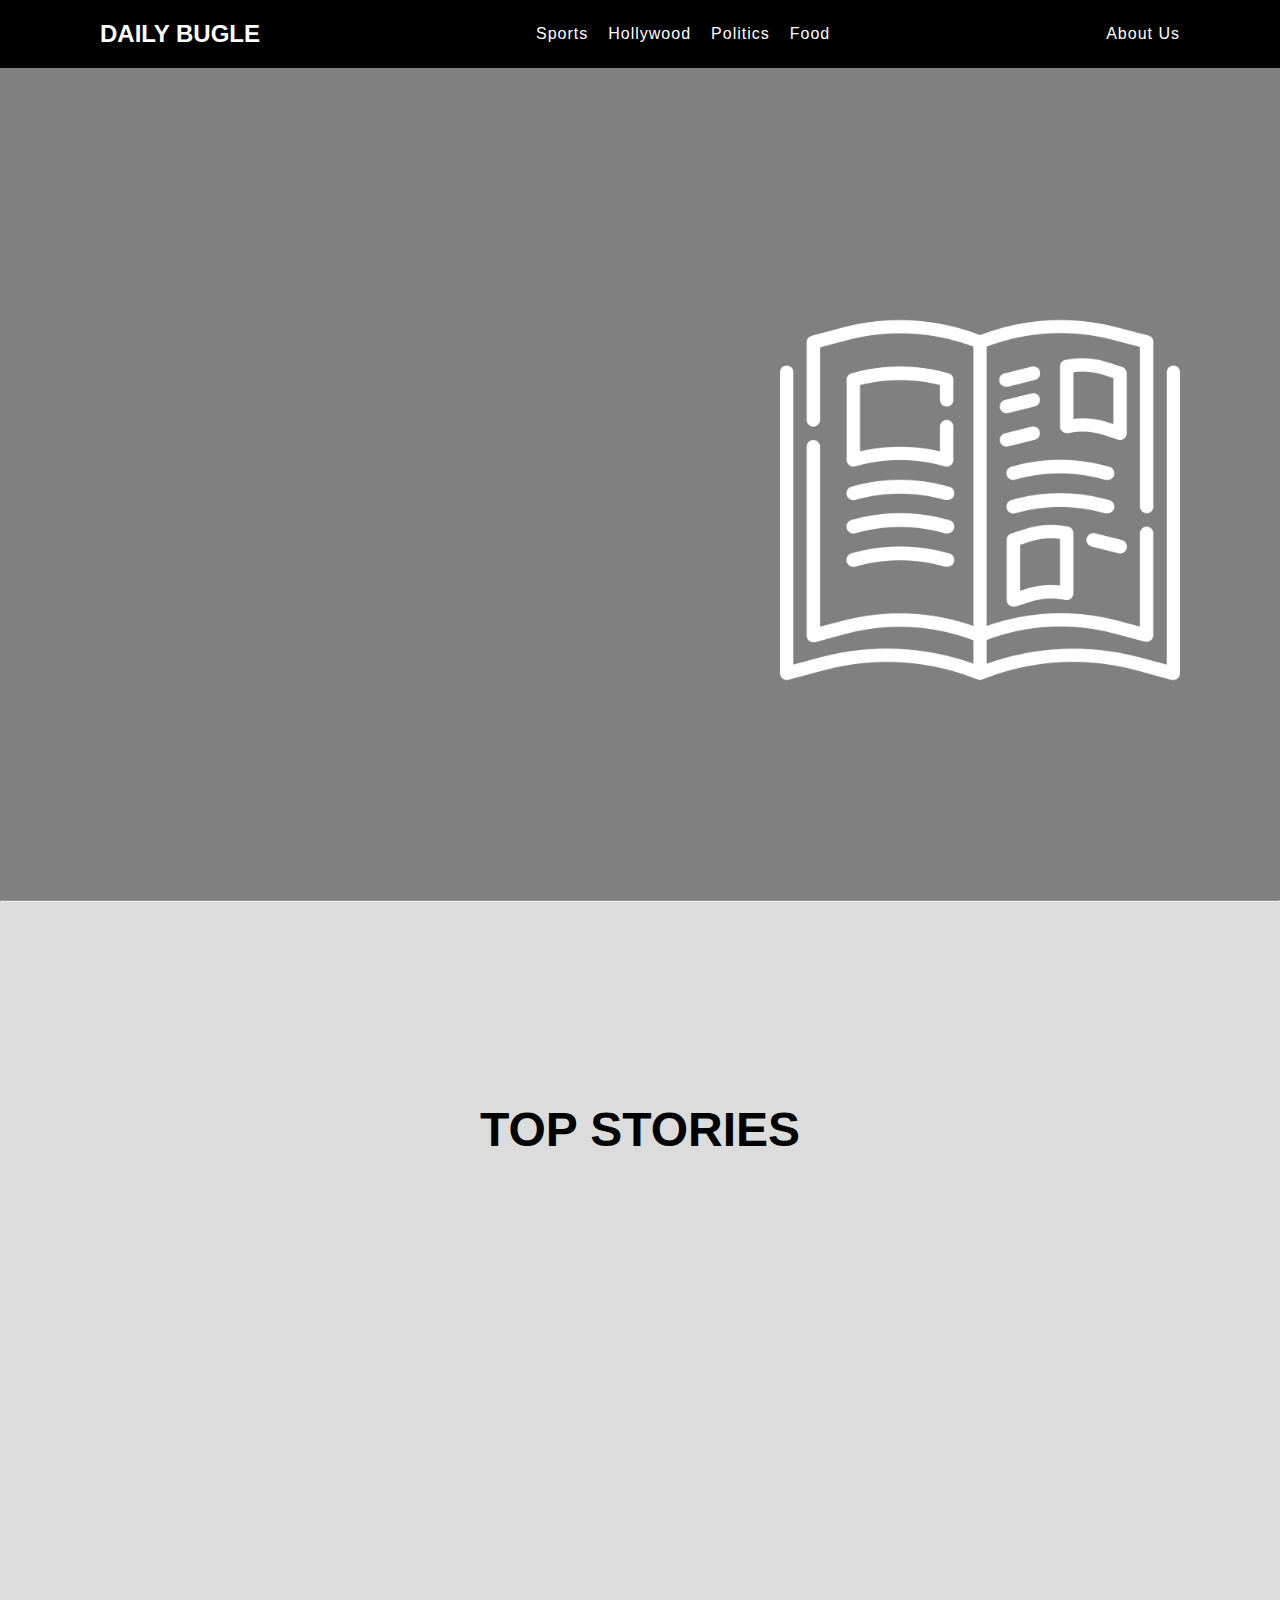
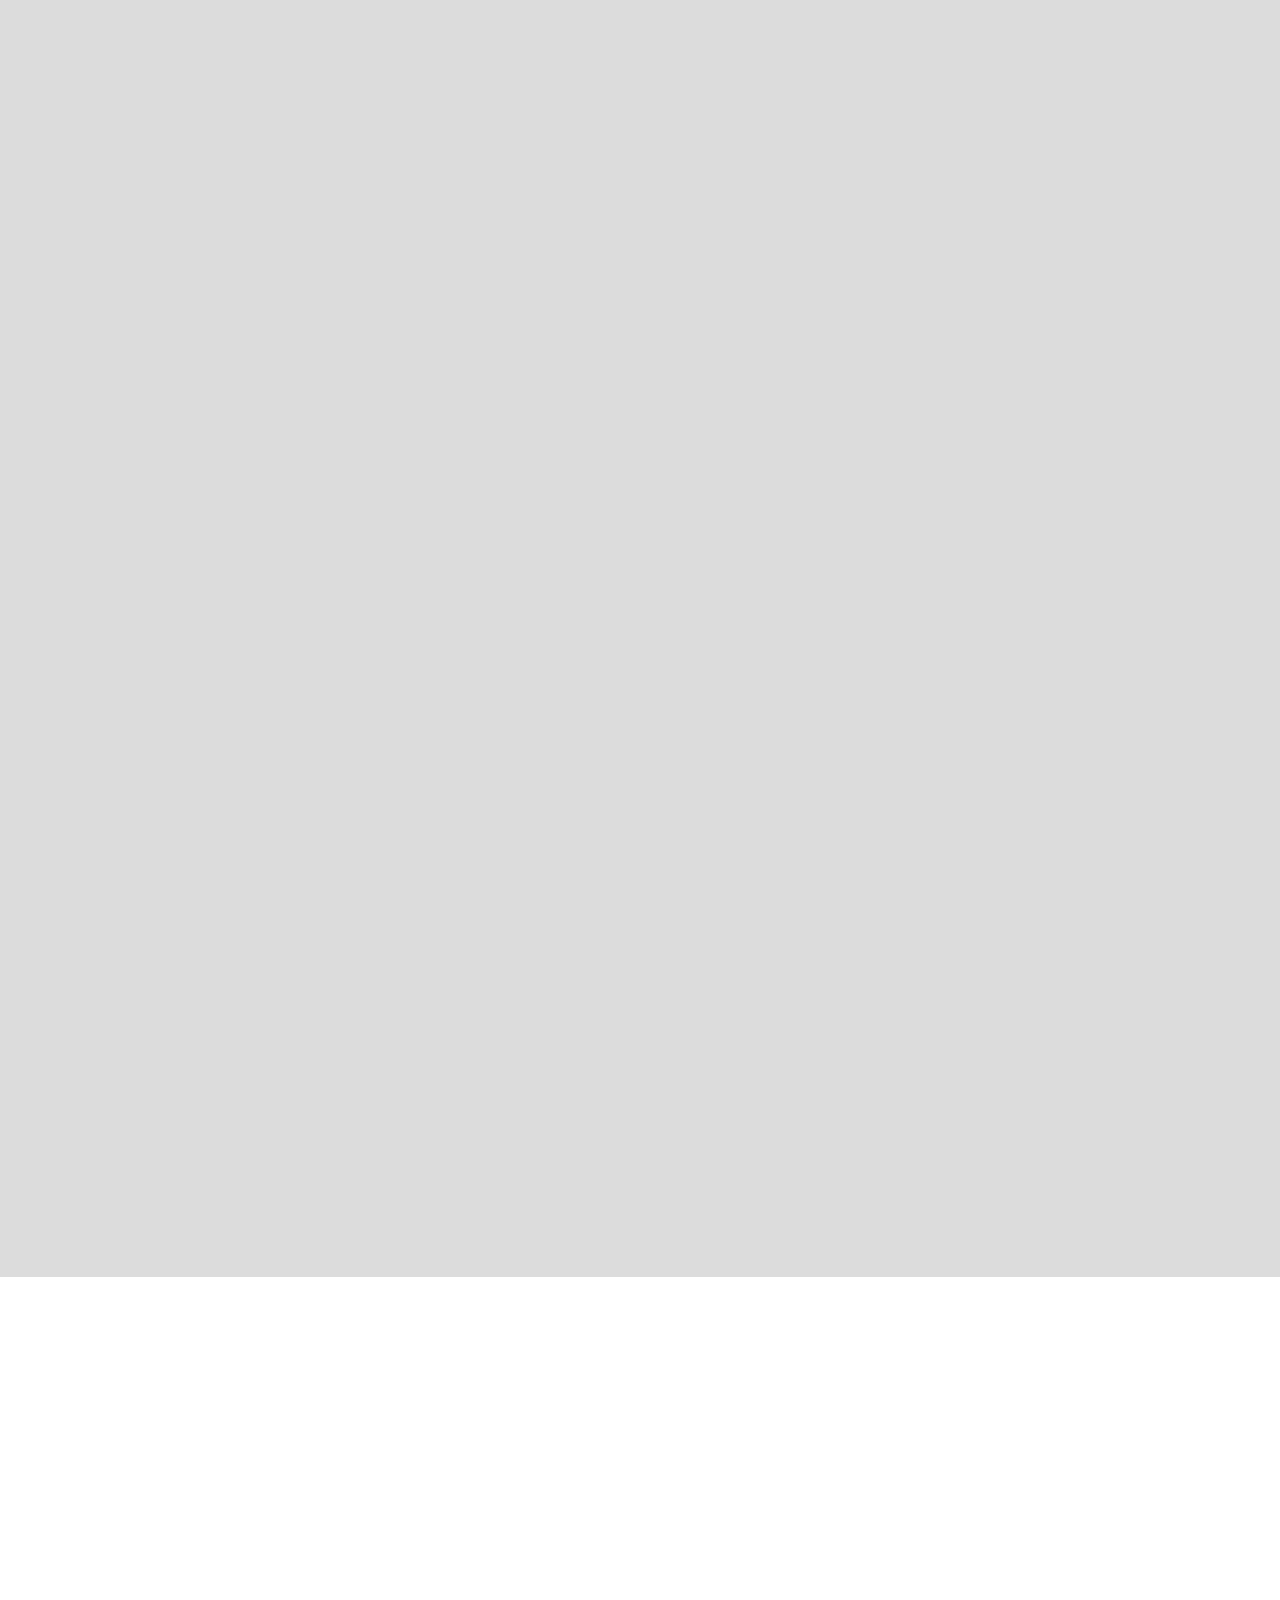
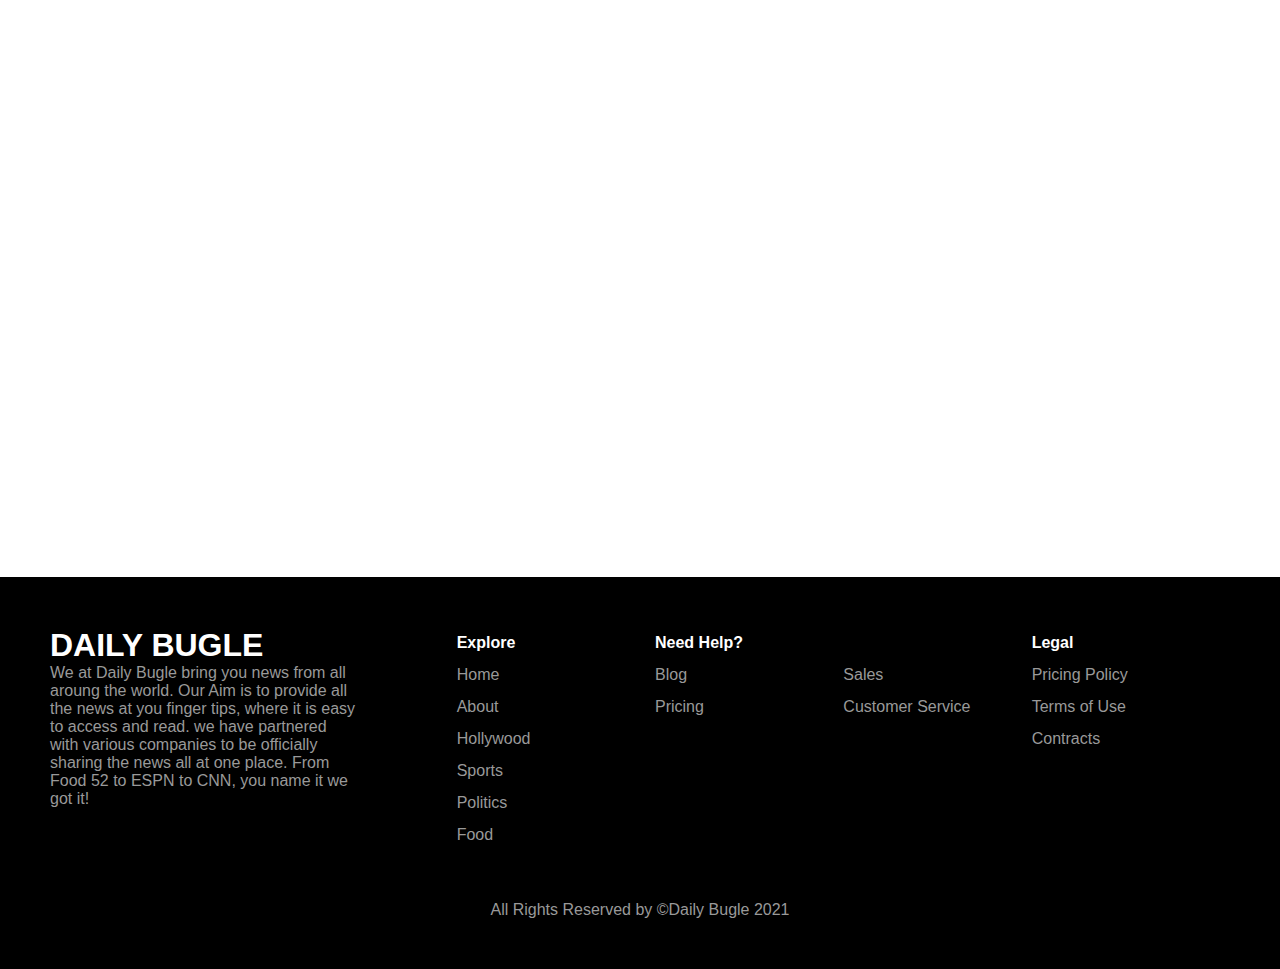
<file: Blogging-website-template-main/Web Dev Final 1/index.html>
<!DOCTYPE html>
<html lang="en">

<head>
    <meta charset="UTF-8">
    <meta http-equiv="X-UA-Compatible" content="IE=edge">
    <meta name="viewport" content="width=device-width, initial-scale=1.0">
    <link rel="stylesheet" href="style.css">
    <title>Home - Daily Bugle</title>
</head>

<body>
    <!-- Header with anchor tags for button -->
    <header>
        <a href="index.html" class="logo">DAILY BUGLE</a>
        <ul>
            <li><a href="Sports.html">Sports</a></li>
            <li><a href="Hollywood.html">Hollywood</a></li>
            <li><a href="Politics.html">Politics</a></li>
            <li><a href="Food.html">Food</a></li>
        </ul>
        <div class="aboutus">
            <a href="AboutUs.html">About Us</a>
        </div>

    </header>
    <!-- Banner for welcome section -->
    <div class="banner">
        <div class="content reveal">
            <h1>Your One-Stop News Supply</h1>
            <p>We at Daily Bugle bring you news from all aroung the world. Our Aim is to provide all the news at you
                finger tips, where it is easy to access and read.</p>

        </div>
        <img src="media/communications.png" alt="Magazine" class="image">
    </div>
    <hr>
    <!-- Cards section for showing stories -->
    <div class="cardflex">
        <div class="card-content">
            <h2 class="card-h2">TOP STORIES</h2>

        </div>
        <!-- Actual cards in each cell class-->
        <div class="cards-section reveal">
            <div class="cell">
                <div class="card-image Athlete-pic2"></div>
                <span>Sky Sports</span>
                <h3>Moeen Ali named England vice-captain for fourth Test against India at The Kia Oval</h3>
                <p>Moeen Ali to be Joe Root's vice-captain in fourth Test against India with Jos Buttler missing the
                    match at The Kia Oval due to his wife expecting their second child; five-match series is tied at 1-1
                    following England's innings win at Emerald Headingley
                    The off-spinning all-rounder will be Joe Root's deputy with wicketkeeper-batsman Jos Buttler missing
                    the game at The Kia Oval from Thursday due.....</p>
                <a href="https://www.skysports.com/cricket/news/12123/12396512/moeen-ali-named-england-vice-captain-for-fourth-test-against-india-at-the-kia-oval"
                    class="readmore">Read More</a>
            </div>
            <div class="cell">
                <div class="card-image topfood-pic1"></div>
                <span>Niki Quintero - Balanced Bites</span>
                <h3>Pollo Asado with Confetti Cauli-Rice </h3>
                <p>This simple Pollo Asado recipe is my version of the traditional Mexican / Cuban slow-cooked chicken
                    dish, marinated in lots of lime & orange juice, & seasoned with spices such as cumin, coriander,
                    turmeric, paprika, and chili powder.
                    What I love about this recipe is how versatile it is – I've served it here with my Confetti
                    Cauli-Rice, though it would also be delicious in a taco using organic corn tortillas or as a protein
                    on a taco salad, with rice & beans, or with sautéed plantains.</p>
                <a href="https://blog.balancedbites.com/content/pollo-asado-recipe/" class="readmore">Read More</a>
            </div>

            <div class="cell">
                <div class="card-image Esports-pic1"></div>
                <span>Leonardo Biazzi - Dot ESports</span>
                <h3>Friberg wins 1-vs-4 clutch for Dignitas on Nuke</h3>
                <p>Dignitas’ in-game leader and former Ninjas in Pyjamas player Adam Friberg showed a glimpse of his
                    2013 form—the year he made it onto HLTV’s top 20 CS:GO players in the world list—today against LDLC
                    at the Pinnacle Fall Series.
                    The Swedish veteran was in a one-vs-four post-plant situation on Nuke, sitting in the vents—a
                    position designed to kill players rotating from the A bombsite</p>
                <a href="https://dotesports.com/counter-strike/news/friberg-wins-1-vs-4-clutch-for-dignitas-on-nuke"
                    class="readmore">Read More</a>
            </div>
            <div class="cell">
                <div class="card-image holly-pic1"></div>
                <span>Lovia Gyarkye - Hollywood Reporter</span>
                <h3>Netflix’s ‘Blood Brothers: Malcolm X & Muhammad Ali’: Film Review</h3>
                <p>The interviewees in Blood Brothers: Malcolm X & Muhammad Ali generously use words like “destiny,”
                    “fate” and “prophecy” to describe the friendship between the two iconic civil rights activists at
                    the center of this documentary. At first the words, a testament to the influence and deep meaning of
                    the pair’s connection, sound beautiful. But as the film unfolds, meandering through their respective
                    biographies before, with great speed, chronicling their three-year friendship, the nouns start to
                    ring hollow. </p>
                <a href="https://www.hollywoodreporter.com/movies/movie-reviews/blood-brothers-malcolm-x-and-muhammad-ali-1235004404/"
                    class="readmore">Read More</a>
            </div>
            <div class="cell">
                <div class="card-image  pol-pic2"></div>
                <span>Hazel Shearing & Hamish Mackay - BBC News</span>
                <h3>Afghanistan: UK and Taliban in talks over further evacuations</h3>
                <p>The talks, involving UK officials and senior Taliban members, are taking place in Doha, Qatar, No 10
                    said.
                    The defence secretary is understood to have told MPs that between 150 and 250 people eligible for
                    relocation - plus their families - remain in the country.
                    It comes after a Taliban pledge to allow further departures.
                    Commenting on the UK-Taliban negotiations, a No 10 spokesman said: "The prime minister's special
                    representative for Afghan transition, Sir Simon Gass, has travelled to Doha and is meeting with
                    senior Taliban representatives to underline the importance of safe passage out of Afghanistan for
                    British nationals..... </p>
                <a href="https://www.bbc.com/news/uk-58403050" class="readmore">Read More</a>
            </div>
        </div>
    </div>
    <!-- Ending banner -->
    <div class="banner reveal">
        <div class="content">
            <h1>We At Daily Bugle Bring Everything To You</h1>
            <p>we have partnered with various companies to be officially sharing the news all at one place. From Food 52
                to ESPN to CNN, you name it we got it!</p>

        </div>
        <img src="media/team.png" alt="Magazine" class="image">
    </div>
    <!-- Footer -->
    <footer class="footer">
        <!-- Short about section of footer -->
        <div class="l-footer">
            <h1>DAILY BUGLE</h1>
            <p>We at Daily Bugle bring you news from all aroung the world. Our Aim is to provide all the news at you
                finger tips, where it is easy to access and read. we have partnered with various companies to be
                officially sharing the news all at one place. From Food 52
                to ESPN to CNN, you name it we got it!</p>
        </div>
        <!-- All the links on the page in the footer -->
        <ul class="r-footer">
            <li>
                <h2 class="f-h2">Explore</h2>
                <ul class="box">
                    <li><a href="index.html">Home</a></li>
                    <li><a href="AboutUs.html">About</a></li>
                    <li><a href="Hollywood.html">Hollywood</a></li>
                    <li><a href="Sports.html">Sports</a></li>
                    <li><a href="Politics.html">Politics</a></li>
                    <li><a href="Food.html" .html">Food</a></li>
                </ul>
            </li>
            <!-- Extra links which don't work and have a alert promt -->
            <li class="features">
                <h2 class="f-h2">Need Help?</h2>
                <ul class="box h-box">
                    <li><a href="#" onclick="alert('Blog\nComing Soon')">Blog</a></li>
                    <li><a href="#" onclick="alert('Pricing\nComing Soon')">Pricing</a></li>
                    <li><a href="#" onclick="alert('Sales\nComing Soon')">Sales</a></li>
                    <li><a href="#" onclick="alert('Customer Service\nComing Soon')">Customer Service</a></li>
                </ul>
            </li>
            <li>
                <h2 class="f-h2">Legal</h2>
                <ul class="box">
                    <li><a href="#" onclick="alert('Privacy Policy\nComing Soon')">Pricing Policy</a></li>
                    <li><a href="#" onclick="alert('Terms of use\nComing Soon')">Terms of Use</a></li>
                    <li><a href="#" onclick="alert('Contracts\nComing Soon')">Contracts</a></li>
                </ul>
            </li>
        </ul>
        <div class="b-footer">
            <p>All Rights Reserved by &copy;Daily Bugle 2021</p>
        </div>
    </footer>
    <!-- Java Script for the animation and smooth transitions -->
    <script type="text/javascript">
        window.addEventListener('scroll', reveal);

        function reveal() {
            var reveals = document.querySelectorAll('.reveal');

            for (var i = 0; i < reveals.length; i++) {
                var windowheight = window.innerHeight;
                var revealtop = reveals[i].getBoundingClientRect().top;
                var revealpoint = 150;

                if (revealtop < windowheight - revealpoint) {
                    reveals[i].classList.add('active');
                }
                else {
                    reveals[i].classList.remove('active');
                }
            }
        }
    </script>


</body>

</html>
</file>
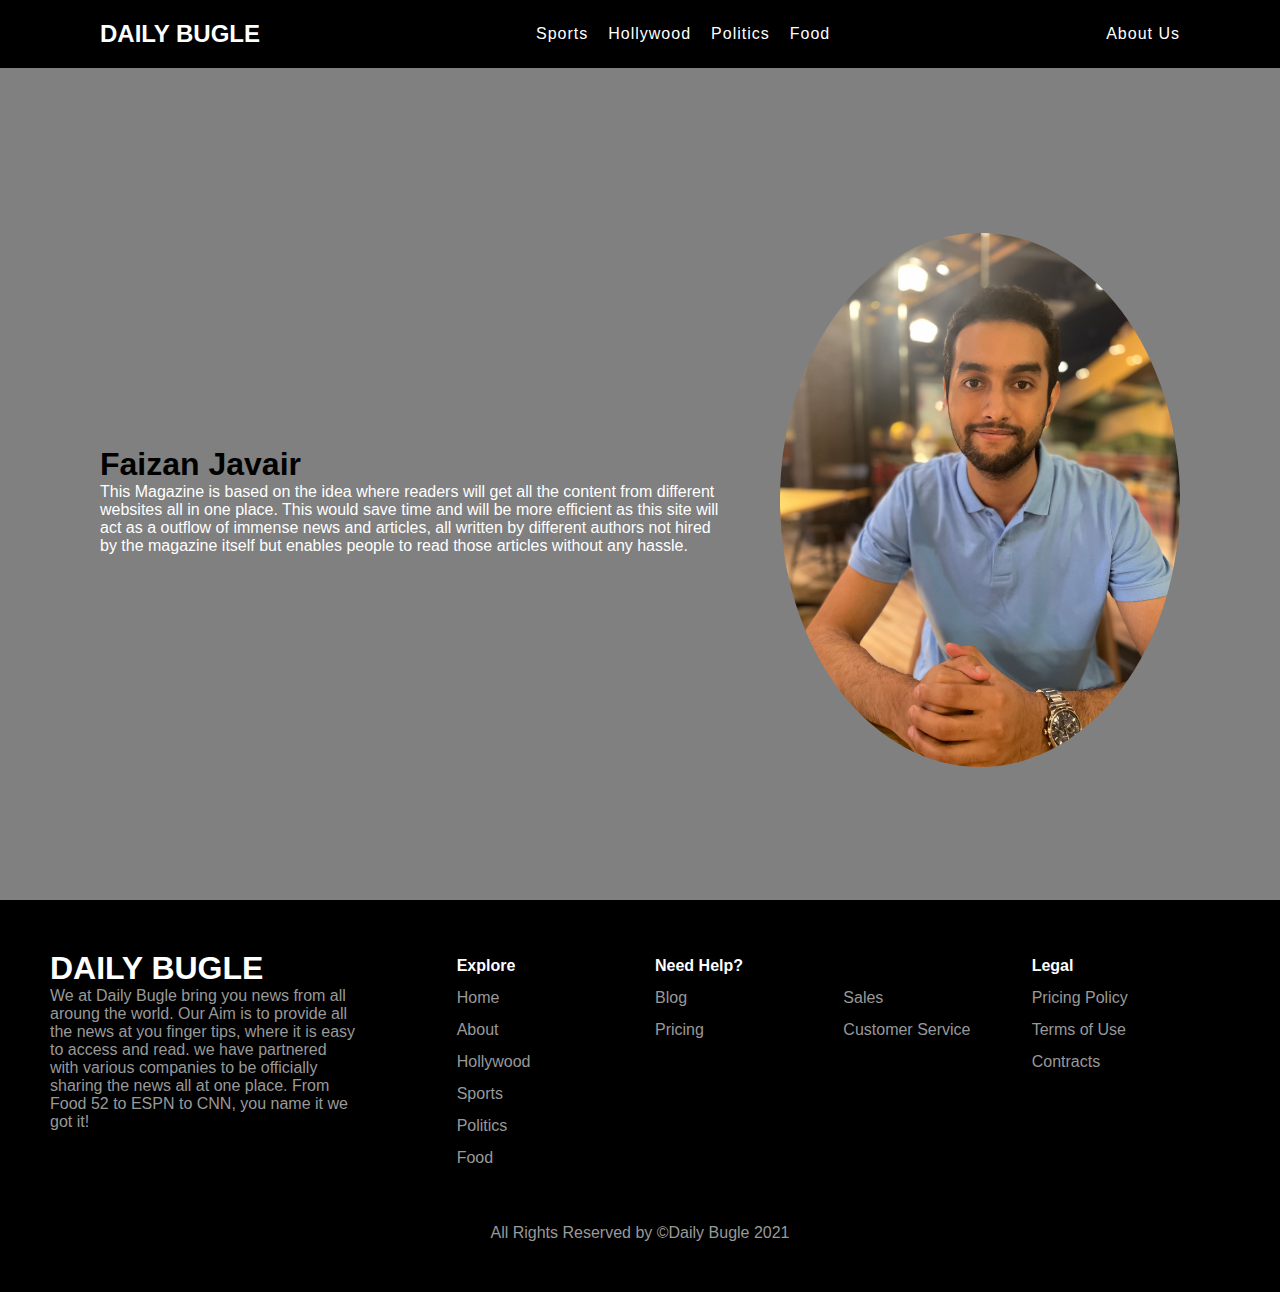
<file: Blogging-website-template-main/Web Dev Final 1/AboutUs.html>
<!DOCTYPE html>
<html lang="en">

<head>
    <meta charset="UTF-8">
    <meta http-equiv="X-UA-Compatible" content="IE=edge">
    <meta name="viewport" content="width=device-width, initial-scale=1.0">
    <link rel="stylesheet" href="style.css">
    <title>About Us - Daily Bugle</title>
</head>

<body>
    <header>
        <a href="index.html" class="logo">DAILY BUGLE</a>
        <ul>
            <li><a href="Sports.html">Sports</a></li>
            <li><a href="Hollywood.html">Hollywood</a></li>
            <li><a href="Politics.html">Politics</a></li>
            <li><a href="Food.html">Food</a></li>
        </ul>
        <div class="aboutus">
            <a href="AboutUs.html">About Us</a>
        </div>

    </header>
    <div class="banner">
        <div class="content">
            <h1>Faizan Javair</h1>
            <p>This Magazine is based on the idea where readers will get all the content from different websites all in
                one place. This would save time and will be more efficient as this site will act as a outflow of immense
                news and articles, all written by different authors not hired by the magazine itself but enables people
                to read those articles without any hassle.</p>

        </div>
        <img src="media/self.jpg" alt="Magazine" class="image-about">
    </div>
    <footer class="footer">
        <div class="l-footer">
            <h1>DAILY BUGLE</h1>
            <p>We at Daily Bugle bring you news from all aroung the world. Our Aim is to provide all the news at you
                finger tips, where it is easy to access and read. we have partnered with various companies to be
                officially sharing the news all at one place. From Food 52
                to ESPN to CNN, you name it we got it!</p>
        </div>
        <!-- Java Script for the animation and smooth transitions -->
        <ul class="r-footer">
            <li>
                <h2 class="f-h2">Explore</h2>
                <ul class="box">
                    <li><a href="index.html">Home</a></li>
                    <li><a href="AboutUs.html">About</a></li>
                    <li><a href="Hollywood.html">Hollywood</a></li>
                    <li><a href="Sports.html">Sports</a></li>
                    <li><a href="Politics.html">Politics</a></li>
                    <li><a href="Food.html" .html">Food</a></li>
                </ul>
            </li>
            <li class="features">
                <h2 class="f-h2">Need Help?</h2>
                <ul class="box h-box">
                    <li><a href="#" onclick="alert('Blog\nComing Soon')">Blog</a></li>
                    <li><a href="#" onclick="alert('Pricing\nComing Soon')">Pricing</a></li>
                    <li><a href="#" onclick="alert('Sales\nComing Soon')">Sales</a></li>
                    <li><a href="#" onclick="alert('Customer Service\nComing Soon')">Customer Service</a></li>
                </ul>
            </li>
            <li>
                <h2 class="f-h2">Legal</h2>
                <ul class="box">
                    <li><a href="#" onclick="alert('Privacy Policy\nComing Soon')">Pricing Policy</a></li>
                    <li><a href="#" onclick="alert('Terms of use\nComing Soon')">Terms of Use</a></li>
                    <li><a href="#" onclick="alert('Contracts\nComing Soon')">Contracts</a></li>
                </ul>
            </li>
        </ul>
        <div class="b-footer">
            <p>All Rights Reserved by &copy;Daily Bugle 2021</p>
        </div>
    </footer>
</body>

</html>
</file>
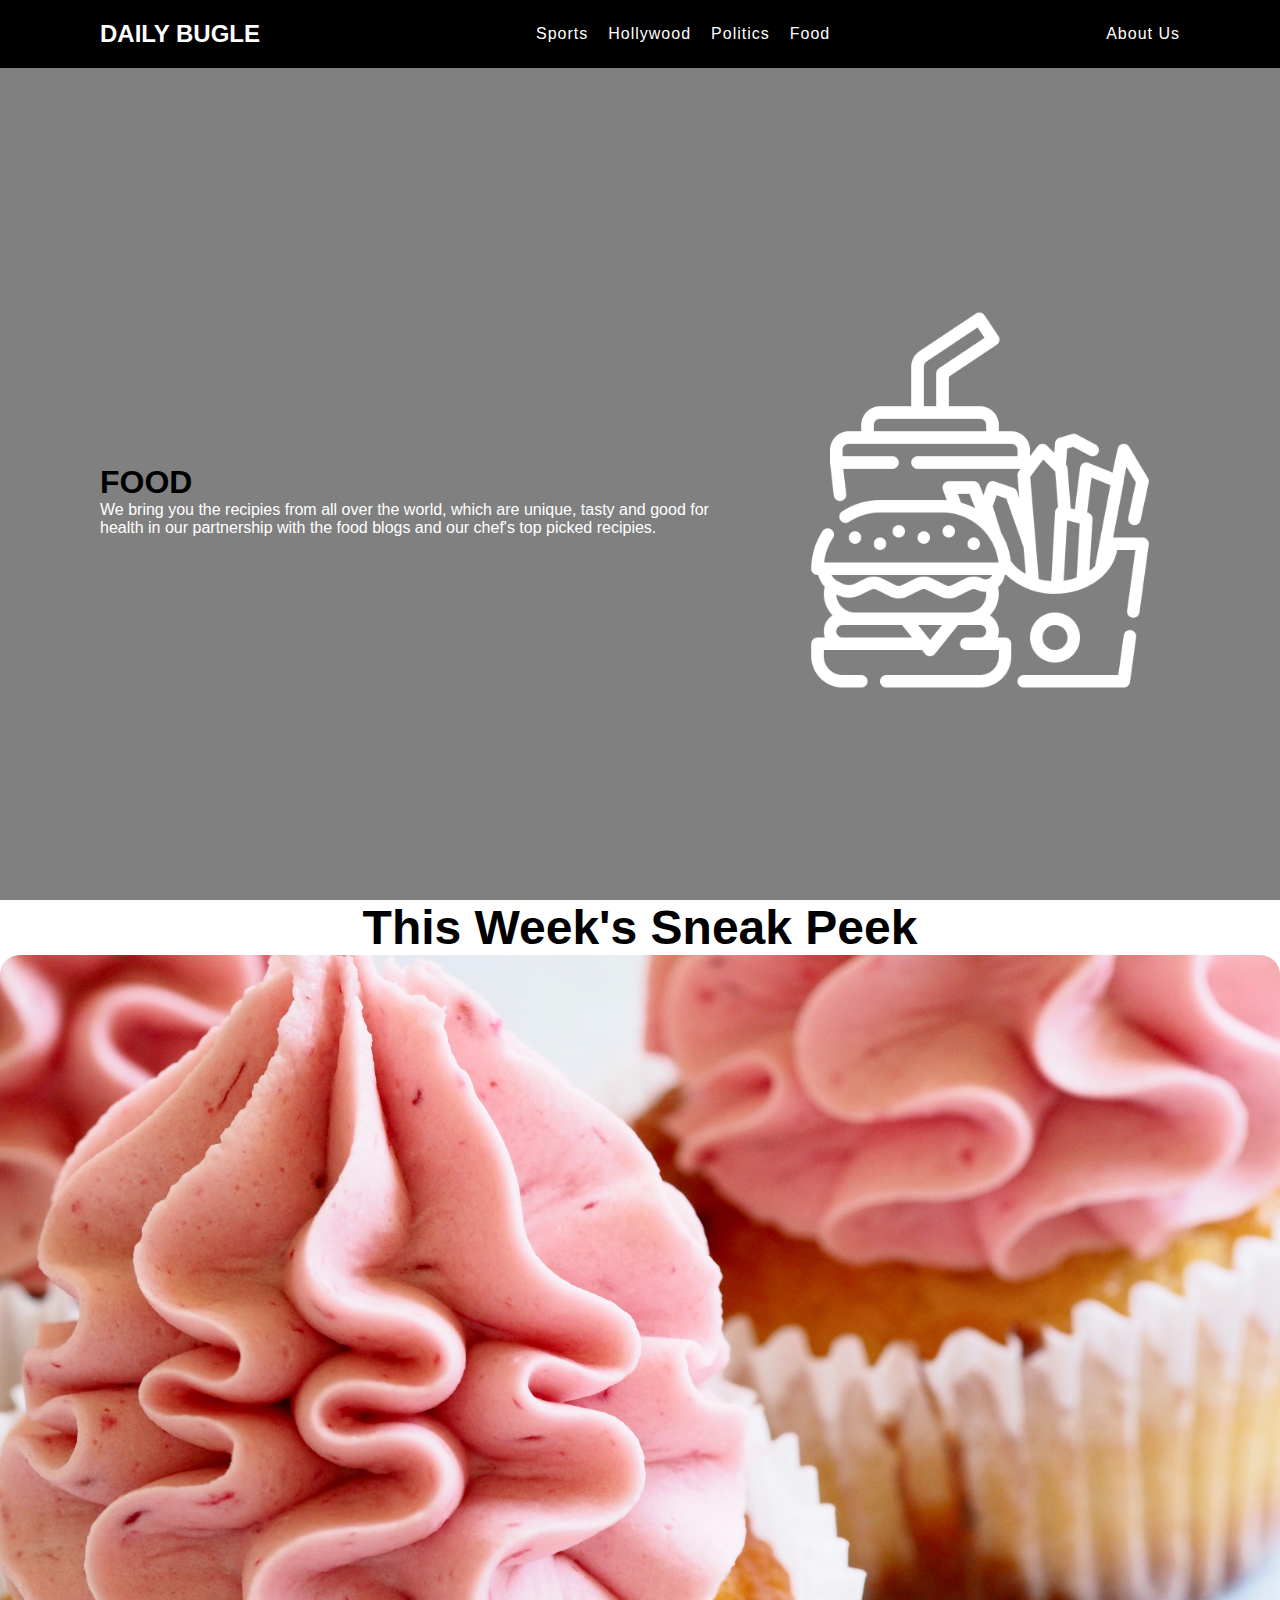
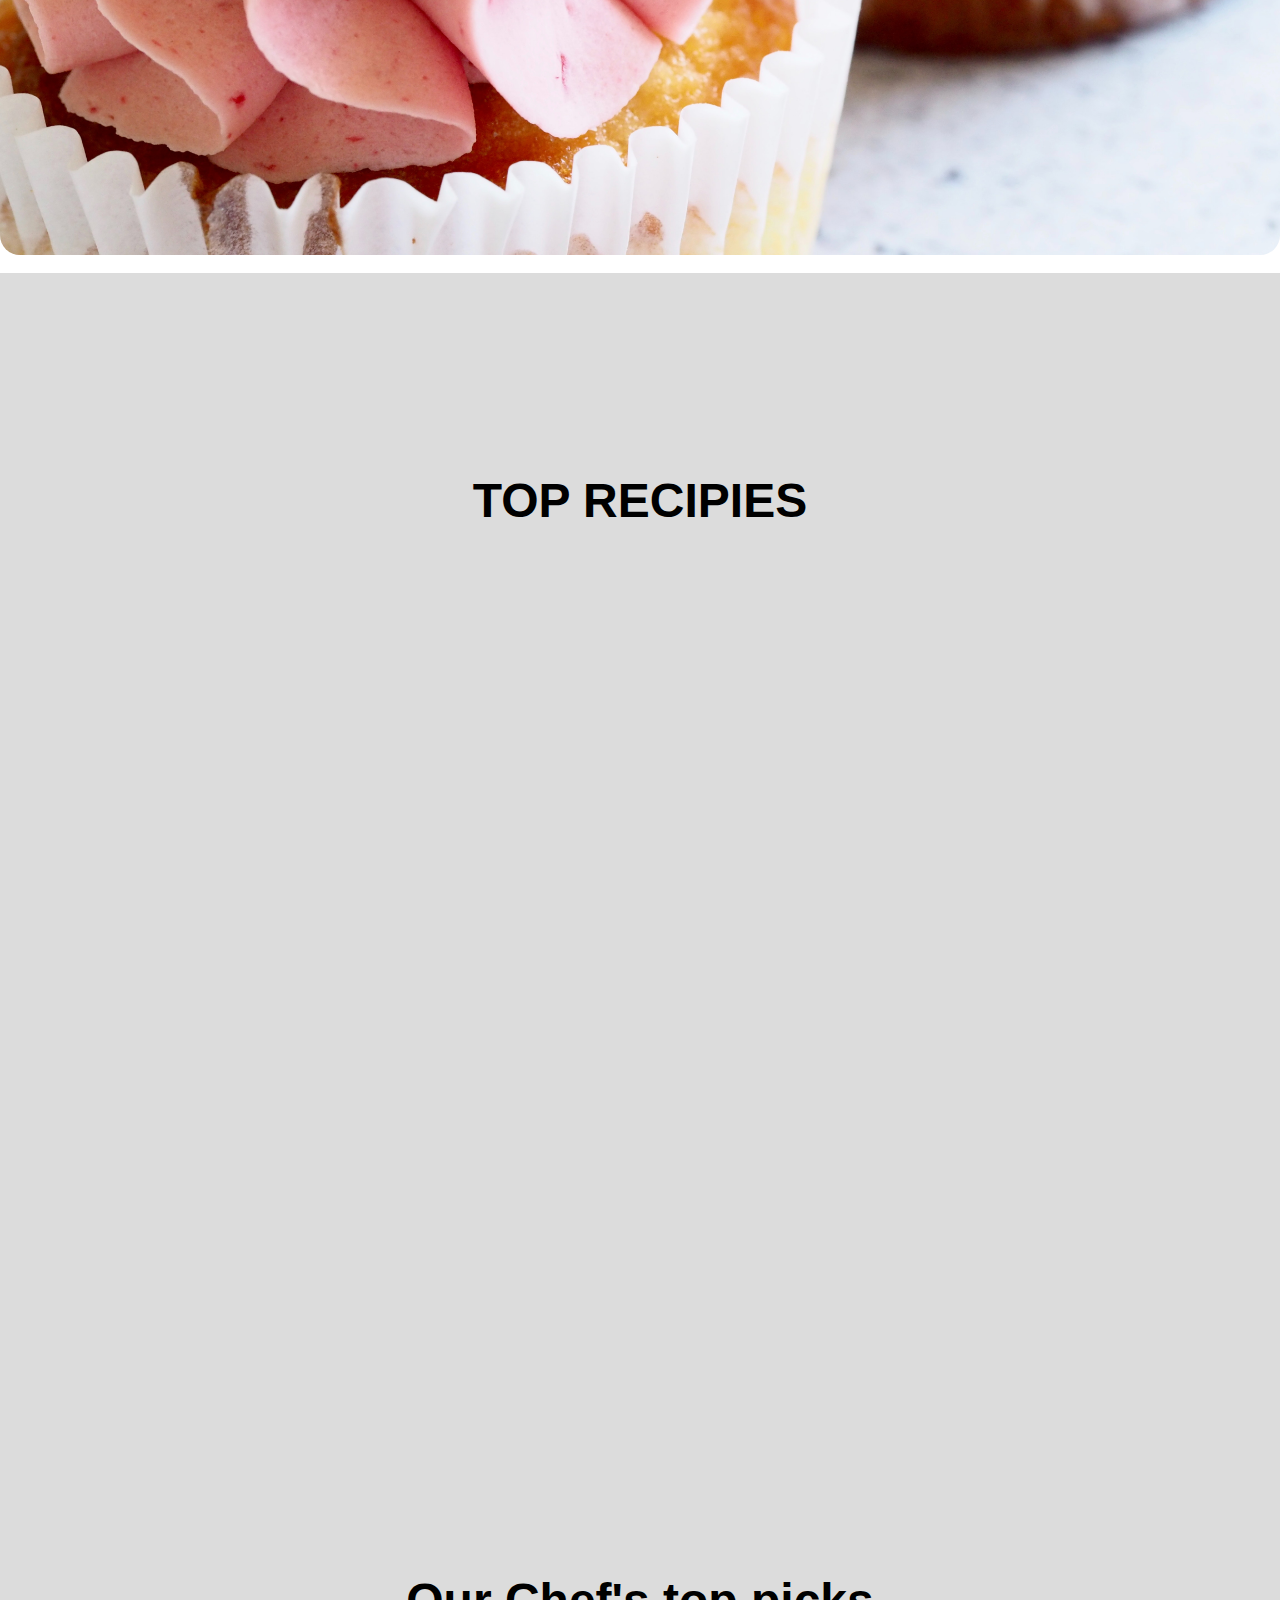
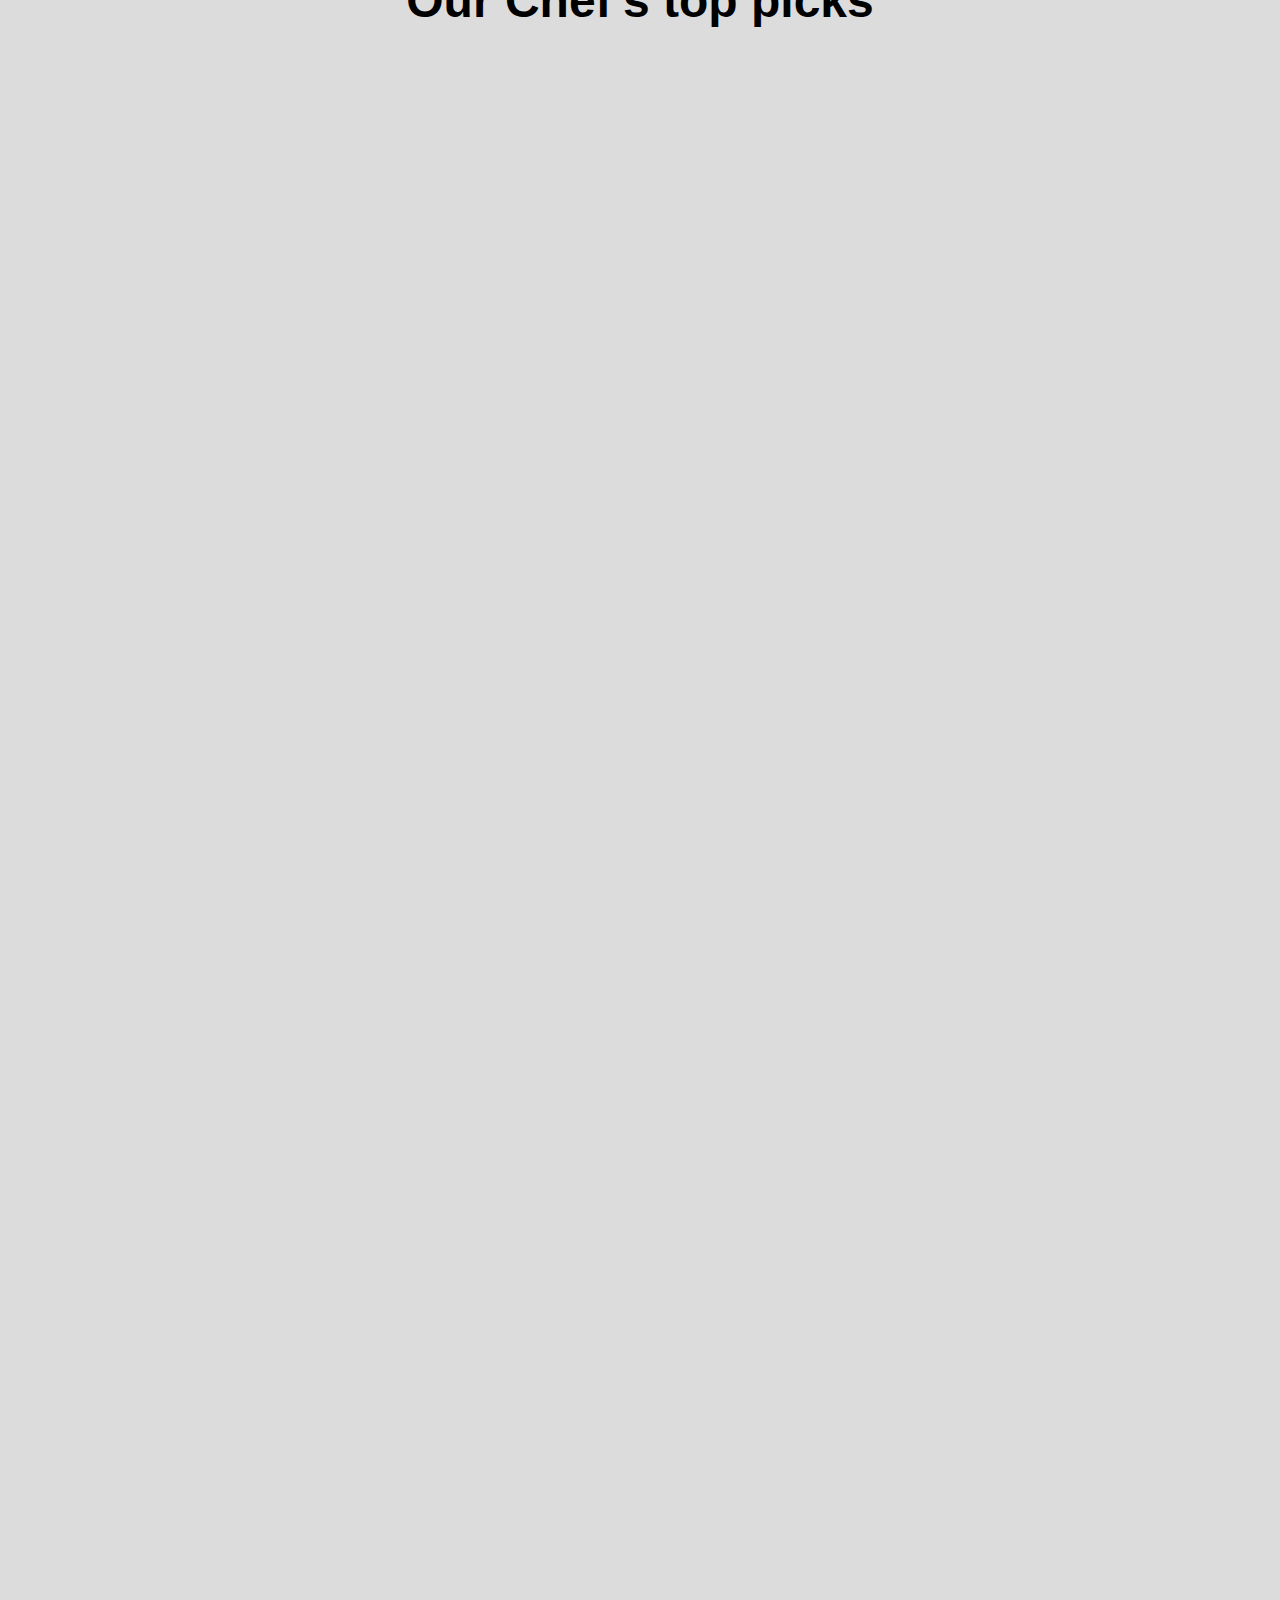
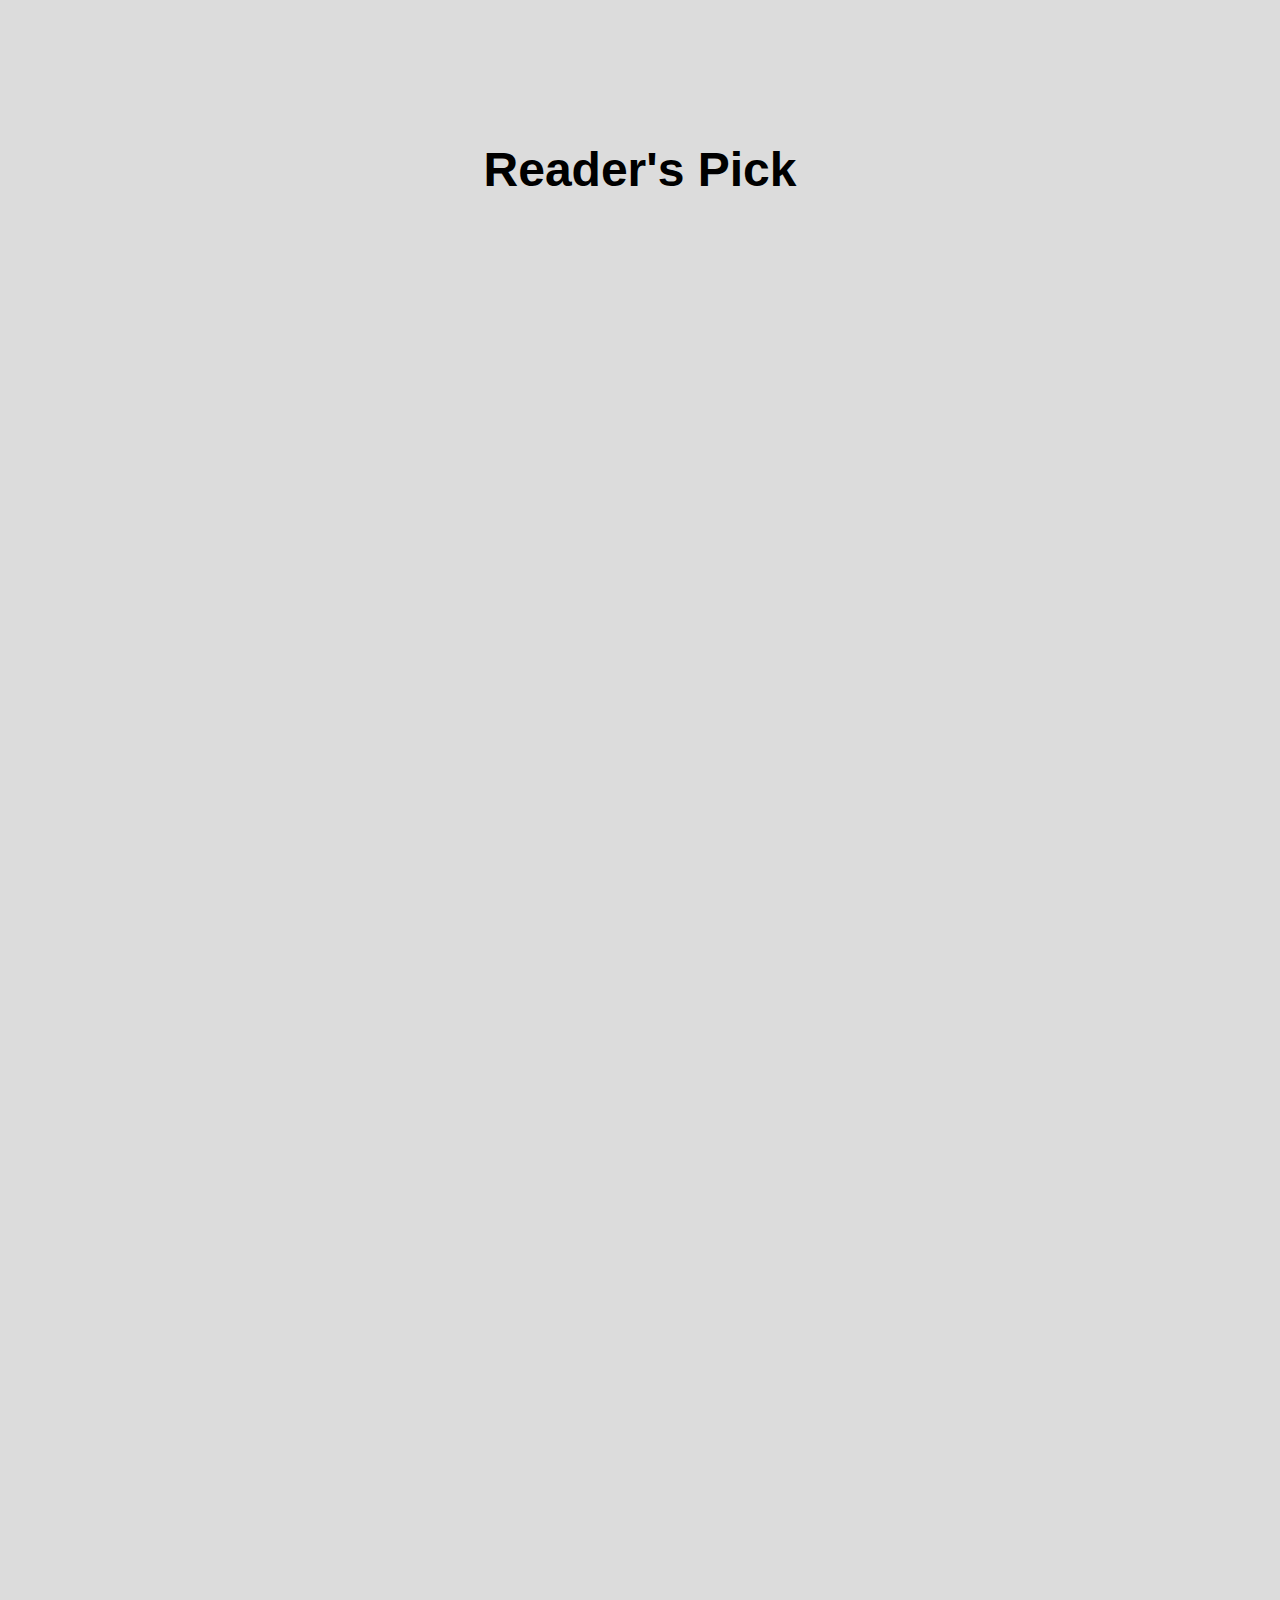
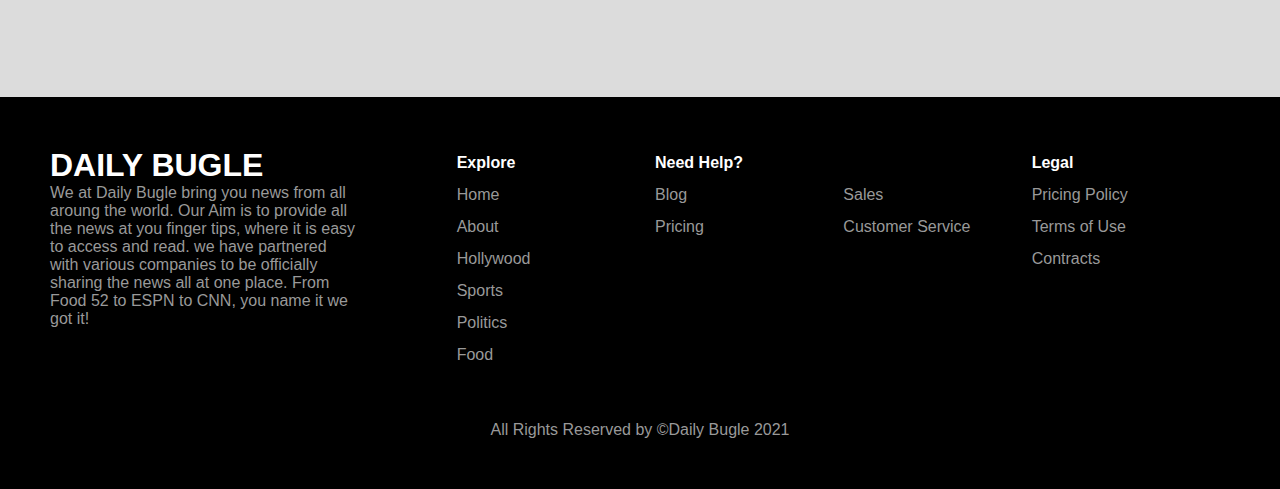
<file: Blogging-website-template-main/Web Dev Final 1/Food.html>
<!DOCTYPE html>
<html lang="en">

<head>
    <meta charset="UTF-8">
    <meta http-equiv="X-UA-Compatible" content="IE=edge">
    <meta name="viewport" content="width=device-width, initial-scale=1.0">
    <link rel="stylesheet" href="style.css">
    <title>Food - Daily Bugle</title>
</head>

<body>
    <header>
        <a href="index.html" class="logo">DAILY BUGLE</a>
        <ul>
            <li><a href="Sports.html">Sports</a></li>
            <li><a href="Hollywood.html">Hollywood</a></li>
            <li><a href="Politics.html">Politics</a></li>
            <li><a href="Food.html">Food</a></li>
        </ul>
        <div class="aboutus">
            <a href="AboutUs.html">About Us</a>
        </div>

    </header>
    <div class="banner">
        <div class="content">
            <h1>FOOD</h1>
            <p>We bring you the recipies from all over the world, which are unique, tasty and good for health in our
                partnership with the food blogs and our chef's top picked recipies.</p>

        </div>
        <img src="media/fast-food.png" alt="Magazine" class="image">
    </div>

    <div id="slider">
        <h2 class="gallery">This Week's Sneak Peek</h2>
        <figure>
            <img src="media/muffins.jpg" alt="img">
            <img src="media/pizza.jpg" alt="img">
            <img src="media/dessert.jpg" alt="img">
            <img src="media/pizza.jpg" alt="img">
            <img src="media/muffins.jpg" alt="img">
        </figure>

    </div>
    <br>

    <div class="cardflex">
        <div class="card-content">
            <h2 class="card-h2">TOP RECIPIES</h2>

        </div>

        <div class="cards-section reveal">
            <div class="cell">
                <div class="card-image topfood-pic1"></div>
                <span>Niki Quintero - Balanced Bites</span>
                <h3>Pollo Asado with Confetti Cauli-Rice </h3>
                <p>This simple Pollo Asado recipe is my version of the traditional Mexican / Cuban slow-cooked chicken
                    dish, marinated in lots of lime & orange juice, & seasoned with spices such as cumin, coriander,
                    turmeric, paprika, and chili powder.
                    What I love about this recipe is how versatile it is – I've served it here with my Confetti
                    Cauli-Rice, though it would also be delicious in a taco using organic corn tortillas or as a protein
                    on a taco salad, with rice & beans, or with sautéed plantains.</p>
                <a href="https://blog.balancedbites.com/content/pollo-asado-recipe/" class="readmore">Read More</a>
            </div>

            <div class="cell">
                <div class="card-image topfood-pic2"></div>
                <span>Kristen Miglore - Food 52</span>
                <h3>HA Simple, Sparkly Summer Pound Cake</h3>
                <p>Crunching through the snow in Tasmania on the cusp of spring, Thalia Ho looked down and saw a layer
                    of green peeking through the ice. Her first thought: I shouldn’t have worn Doc Martens. Her second:
                    Basil granita.
                    But several recipe tests in, she’d abandoned first the granita (the basil’s fragrance was muted) and
                    then an herby cake (“the delicacy was just ruined in the heat”), settling instead on a sparkling
                    basil sugar piled atop a buttery loaf. </p>
                <a href="https://food52.com/blog/26515-why-thalia-hos-basil-sugar-pound-cake-is-genius"
                    class="readmore">Read More</a>
            </div>
            <div class="cell">
                <div class="card-image topfood-pic3"></div>
                <span>Minimalist Baker</span>
                <h3>Vegan Strawberry Cake (GF)</h3>
                <p>This strawberry cake is pure magic. One bite and it shot us straight back to childhood memories of
                    eating hot pink cake at birthday parties. It’s not only fresh and vibrant with strawberry flavor,
                    but also incredibly fluffy and sweet, and each bite is like a flavor explosion in the mouth. We’re
                    talking rainbows and unicorns and happiness on a plate. Whoa.
                    Plus, top with our Vegan Strawberry Buttercream Frosting (infused with real, ripe strawberries), and
                    you’ll be in pure bliss!</p>
                <a href="https://minimalistbaker.com/vegan-strawberry-cake-gf/" class="readmore">Read More</a>
            </div>
        </div>
    </div>
    <div class="cardflex">
        <div class="card-content">
            <h2 class="card-h2">Our Chef's top picks</h2>
        </div>

        <div class="cards-section reveal">
            <div class="cell">
                <div class="card-image chef-pic1"></div>
                <span>Minimalist Baker</span>
                <h3>Apple Pie Overnight Oats</h3>
                <p>Friends, we have another sumptuous overnight oat recipe for you, this time apple pie inspired! We are
                    both oat and apple obsessed, so the combination of the two was inevitable. This simple, 9-ingredient
                    recipe is perfect for fall and meal prep for busy mornings. We went for cooked apples to really
                    highlight a pie-like texture. And it’s naturally sweetened to keep things on the wholesome side. Let
                    us show you how it’s done!</p>
                <a href="https://minimalistbaker.com/apple-pie-overnight-oats/" class="readmore">Read More</a>
            </div>
            <div class="cell">
                <div class="card-image chef-pic2"></div>
                <span>Jenny Rosenstrach - Food 52</span>
                <h3>Tagliatelle With Corn, Tomatoes, "Onion-Bacon" & Basil </h3>
                <p>Over the years, we've made this pasta with shrimp, with bacon, and with both shrimp and bacon, and,
                    when the tomatoes and corn are at peak sweetness, it practically shouts summer. Which is to say,
                    it's easy, fresh, and hist notes that you can get only a few weeks a year. I worried about making an
                    entirely plant-based version of it....</p>
                <a href="https://food52.com/recipes/86354-jenny-rosentrach-tagliatelle-corn-tomato-onion-bacon-basil-pasta-recipe"
                    class="readmore">Read More</a>
            </div>
            <div class="cell">
                <div class="card-image chef-pic3"></div>
                <span>Diane Sanfilippo - Balanced Bites</span>
                <h3>Keto Chicken Tenders</h3>
                <p>This easy at-home chicken tender recipe will soon become your favorite option for lunch or dinner.
                    Perfectly crispy without using conventional breadcrumbs, and keto-friendly, to boot!

                    I recommend making a double-batch; you'll find yourself eating leftovers for days – reheat them in
                    the oven or toaster oven for the best texture.</p>
                <a href="https://blog.balancedbites.com/content/keto-chicken-tenders/" class="readmore">Read More</a>
            </div>

            <div class="cell">
                <div class="card-image chef-pic4"></div>
                <span>Minimalist Baker</span>
                <h3>Charred Serrano White Bean Dip</h3>
                <p>Dreams do come true! We had an idea for a charred pepper and white bean dip, but we never imagined it
                    would turn out this good. Trust us when we say this is going to be your new favorite savory, spicy,
                    creamy, lemony, oh-so-versatile dip.

                    It’s the perfect companion for veggies, wraps, flatbread, naan, and beyond. Just 8 ingredients and
                    30 minutes required. Let us show you how it’s done! </p>
                <a href="https://minimalistbaker.com/charred-serrano-white-bean-dip/" class="readmore">Read More</a>
            </div>
            <div class="cell">
                <div class="card-image chef-pic5"></div>
                <span>Diane Sanfilippo - Balanced Bites</span>
                <h3>BERRY ALMOND CRUNCH Ice Cream Crumble </h3>
                <p>

                    The perfect warm-weather dessert, and so easy to pull together when you have a bag of our BERRY
                    ALMOND GRANOLA on hand!

                    Inspired by the bright and bursting flavors of summer berries, BERRY ALMOND GRANOLA granola will wow
                    your tastebuds. This granola features all organic ingredients and the almond chunks, strawberry and
                    raspberry, and hemp seeds combine for what's sure to be your new favorite flavor!</p>
                <a href="https://blog.balancedbites.com/content/berry-almond-crunch-ice-cream-crumble/"
                    class="readmore">Read More</a>
            </div>
        </div>
    </div>
    <div class="cardflex">
        <div class="card-content">
            <h2 class="card-h2">Reader's Pick</h2>
        </div>

        <div class="cards-section reveal">
            <div class="cell">
                <div class="card-image reader-pic1"></div>
                <span>Minimalist Baker</span>
                <h3>Gluten-Free Flatbread (1 Bowl, 20 Minutes!)</h3>
                <p>We’ve been wanting to crack the code on vegan, gluten-free flatbread for a while now, so we were
                    thrilled when we finally stuck the landing.
                    This bread is perfectly fluffy, light, and flavorful, and preparation is about as simple as it gets:
                    Mix wet ingredients in a mixing bowl, add dry ingredients, stir, roll out, and pan fry. That’s it!
                    The whole process happens in 1 bowl in ~20 minutes. Fresh, fluffy gluten-free bread perfect for
                    wraps, dips, snacking, and more! Let us show you how it’s done.</p>
                <a href="https://minimalistbaker.com/gluten-free-flatbread-1-bowl-20-minutes/" class="readmore">Read
                    More</a>
            </div>

            <div class="cell">
                <div class="card-image reader-pic2"></div>
                <span>Diane Sanfilippo - Balanced Bites</span>
                <h3>Mini Mediterranean Kebabs (Kofta)</h3>
                <p>In this recipe for Mini Mediterranean Kebabs, the bold flavors of Mediterranean food are paired with
                    a cooling tzatziki sauce. Featuring Balanced Bites GREEK spice blend, the savory flavors contrast
                    nicely with the bright, creamy sauce—it’s an amazing combination.

                    This easy appetizer recipe is perfect to bring to a party or can be made without the cocktail sticks
                    for an easy weeknight dinner</p>
                <a href="https://blog.balancedbites.com/content/mini-mediterranean-kebabs-kofta/" class="readmore">Read
                    More</a>
            </div>
            <div class="cell">
                <div class="card-image reader-pic3"></div>
                <span>Selma - Food 52</span>
                <h3>Extraordinary Marinated and Roasted Chicken, Potatoes, and Chickpeas </h3>
                <p>After its stint in the oven, the marinade cooks down to this incredible, sticky savoriness around the
                    potatoes and chicken. And when combined with the crispy bits of chickpeas, tender chicken, and
                    marinade-sodden potatoes, it's heaven on a plate. This is adapted from Elaine Boddy's "Lebanese
                    Inspired Potatoes and Chickpeas" from her lovely blog "foodbod." —Selma | Selma's Table</p>
                <a href="https://food52.com/recipes/25866-extraordinary-marinated-and-roasted-chicken-potatoes-and-chickpeas"
                    class="readmore">Read More</a>
            </div>
            <div class="cell">
                <div class="card-image reader-pic4"></div>
                <span>Linda Johnson - Food 52</span>
                <h3>Classic Chicken Piccata </h3>
                <p>The flavor of this recipe was absolutely delicious, with a tart pucker from all the lemon and capers
                    that's balanced by a last-minute addition of butter and the fresh brightness of parsley. The
                    shallots get melty as they cook down, making for a sauce that's perfect on its own with the angel
                    hair and even better when you add the chicken</p>
                <a href="https://food52.com/recipes/26564-classic-chicken-piccata" class="readmore">Read More</a>
            </div>
            <div class="cell">
                <div class="card-image reader-pic5"></div>
                <span>Flirty Foodie - Food 52</span>
                <h3>Creamy Asparagus, Lemon, and Walnut Pasta</h3>
                <p>This is a perfect Sunday evening supper for spring, and makes the most of seasonal asparagus. The
                    lemon keeps things fresh and zesty, while the walnuts contribute the “crunch” factor. The dish takes
                    a mere 15 minutes to make, so you have no excuse not to! It’s so delicious, you’ll want to double
                    the recipe so you have leftovers.</p>
                <a href="https://food52.com/recipes/28279-creamy-asparagus-lemon-and-walnut-pasta" class="readmore">Read
                    More</a>
            </div>
        </div>
    </div>


    <!-- Footer -->
    <footer class="footer">
        <!-- Short about section of footer -->
        <div class="l-footer">
            <h1>DAILY BUGLE</h1>
            <p>We at Daily Bugle bring you news from all aroung the world. Our Aim is to provide all the news at you
                finger tips, where it is easy to access and read. we have partnered with various companies to be
                officially sharing the news all at one place. From Food 52
                to ESPN to CNN, you name it we got it!</p>
        </div>
        <!-- All the links on the page in the footer -->
        <ul class="r-footer">
            <li>
                <h2 class="f-h2">Explore</h2>
                <ul class="box">
                    <li><a href="index.html">Home</a></li>
                    <li><a href="AboutUs.html">About</a></li>
                    <li><a href="Hollywood.html">Hollywood</a></li>
                    <li><a href="Sports.html">Sports</a></li>
                    <li><a href="Politics.html">Politics</a></li>
                    <li><a href="Food.html" .html">Food</a></li>
                </ul>
            </li>
            <!-- Extra links which don't work and have a alert promt -->
            <li class="features">
                <h2 class="f-h2">Need Help?</h2>
                <ul class="box h-box">
                    <li><a href="#" onclick="alert('Blog\nComing Soon')">Blog</a></li>
                    <li><a href="#" onclick="alert('Pricing\nComing Soon')">Pricing</a></li>
                    <li><a href="#" onclick="alert('Sales\nComing Soon')">Sales</a></li>
                    <li><a href="#" onclick="alert('Customer Service\nComing Soon')">Customer Service</a></li>
                </ul>
            </li>
            <li>
                <h2 class="f-h2">Legal</h2>
                <ul class="box">
                    <li><a href="#" onclick="alert('Privacy Policy\nComing Soon')">Pricing Policy</a></li>
                    <li><a href="#" onclick="alert('Terms of use\nComing Soon')">Terms of Use</a></li>
                    <li><a href="#" onclick="alert('Contracts\nComing Soon')">Contracts</a></li>
                </ul>
            </li>
        </ul>
        <div class="b-footer">
            <p>All Rights Reserved by &copy;Daily Bugle 2021</p>
        </div>
    </footer>
    <!-- Java Script for the animation and smooth transitions -->
    <script type="text/javascript">
        window.addEventListener('scroll', reveal);

        function reveal() {
            var reveals = document.querySelectorAll('.reveal');

            for (var i = 0; i < reveals.length; i++) {
                var windowheight = window.innerHeight;
                var revealtop = reveals[i].getBoundingClientRect().top;
                var revealpoint = 150;

                if (revealtop < windowheight - revealpoint) {
                    reveals[i].classList.add('active');
                }
                else {
                    reveals[i].classList.remove('active');
                }
            }
        }

    </script>
</body>

</html>
</file>
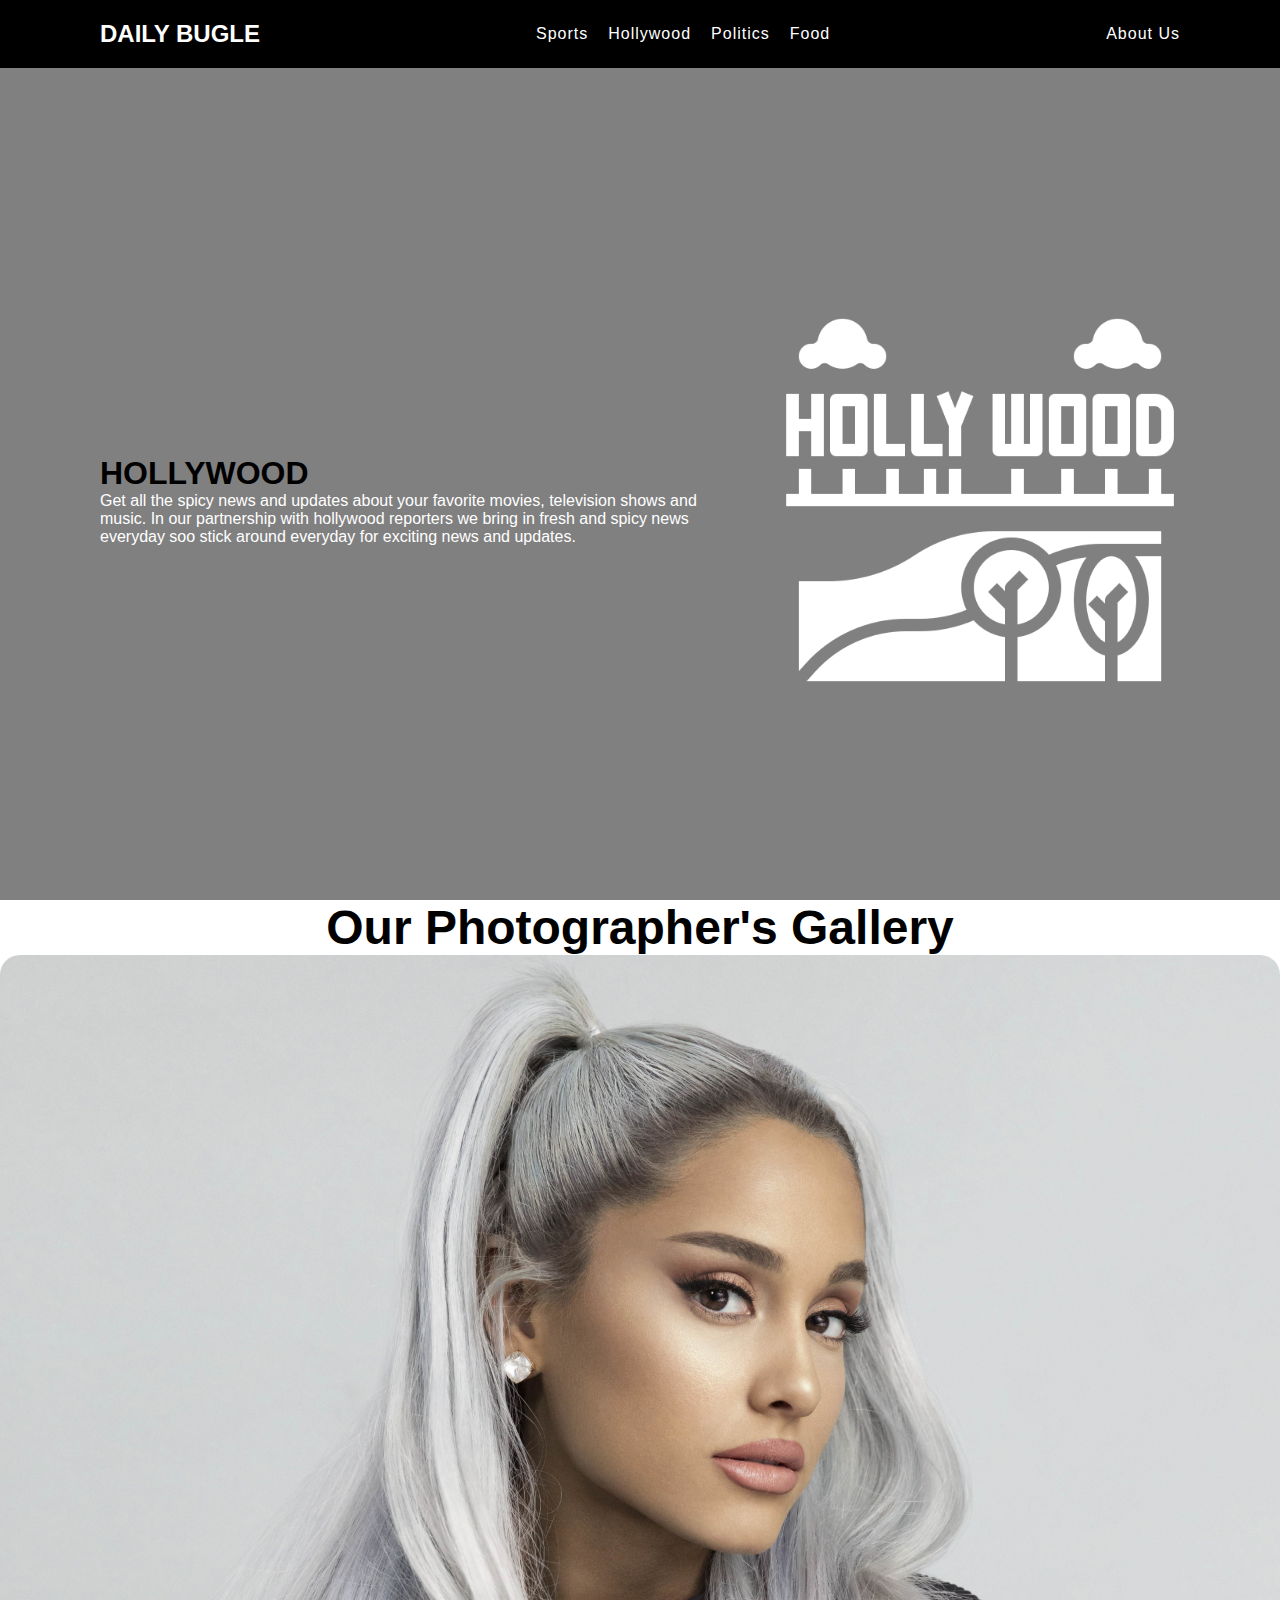
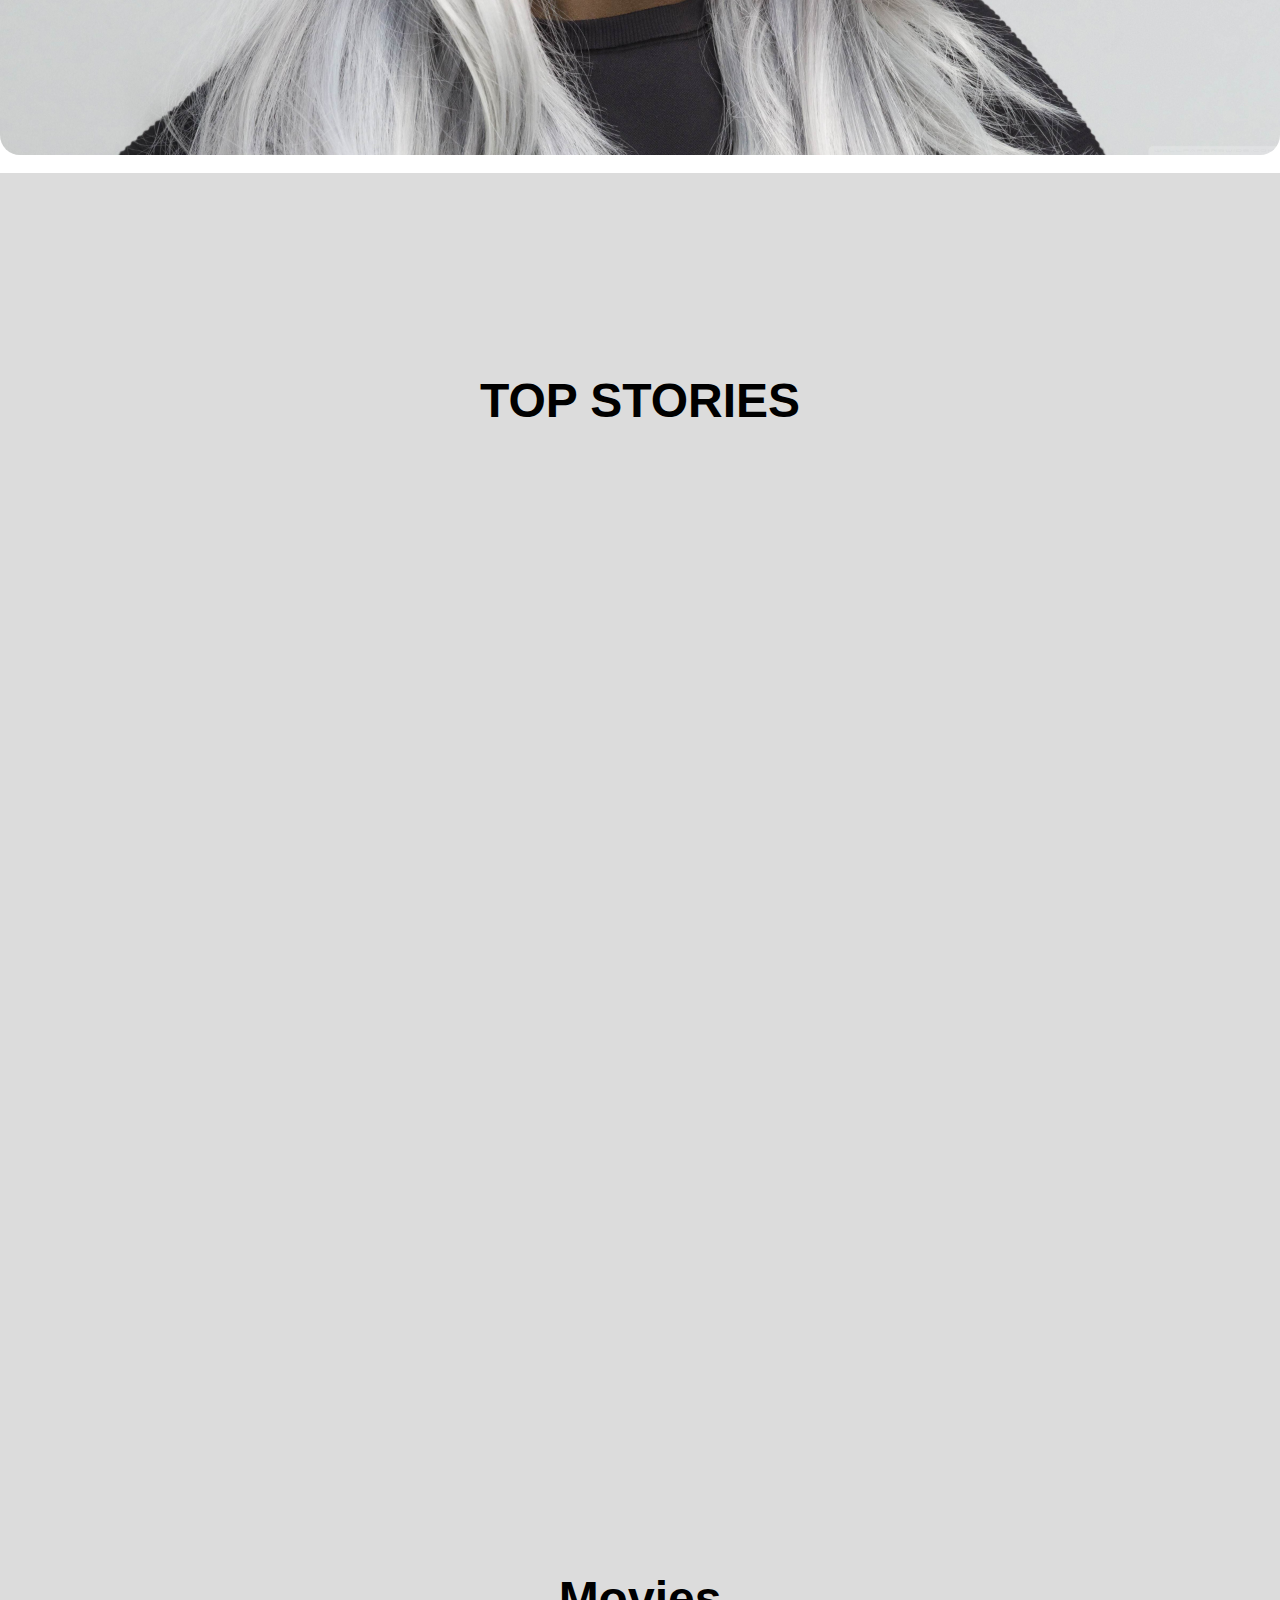
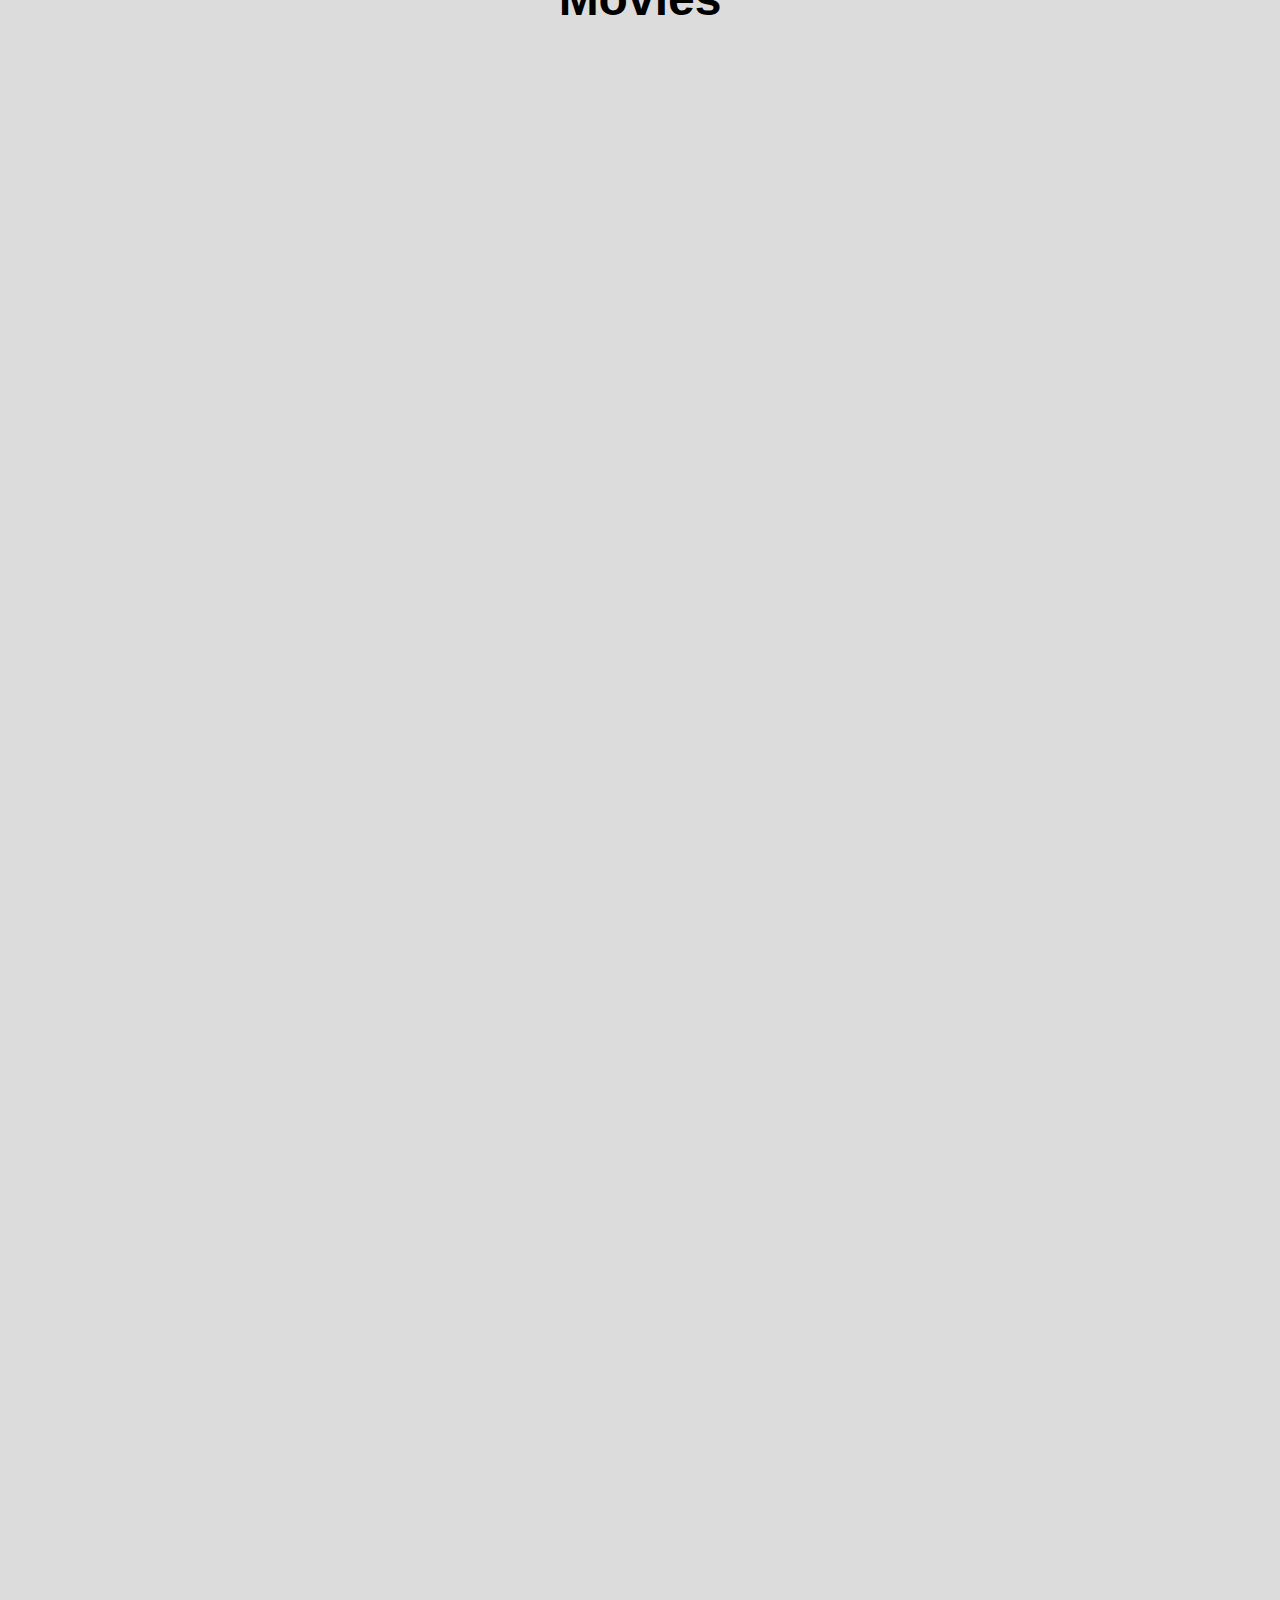
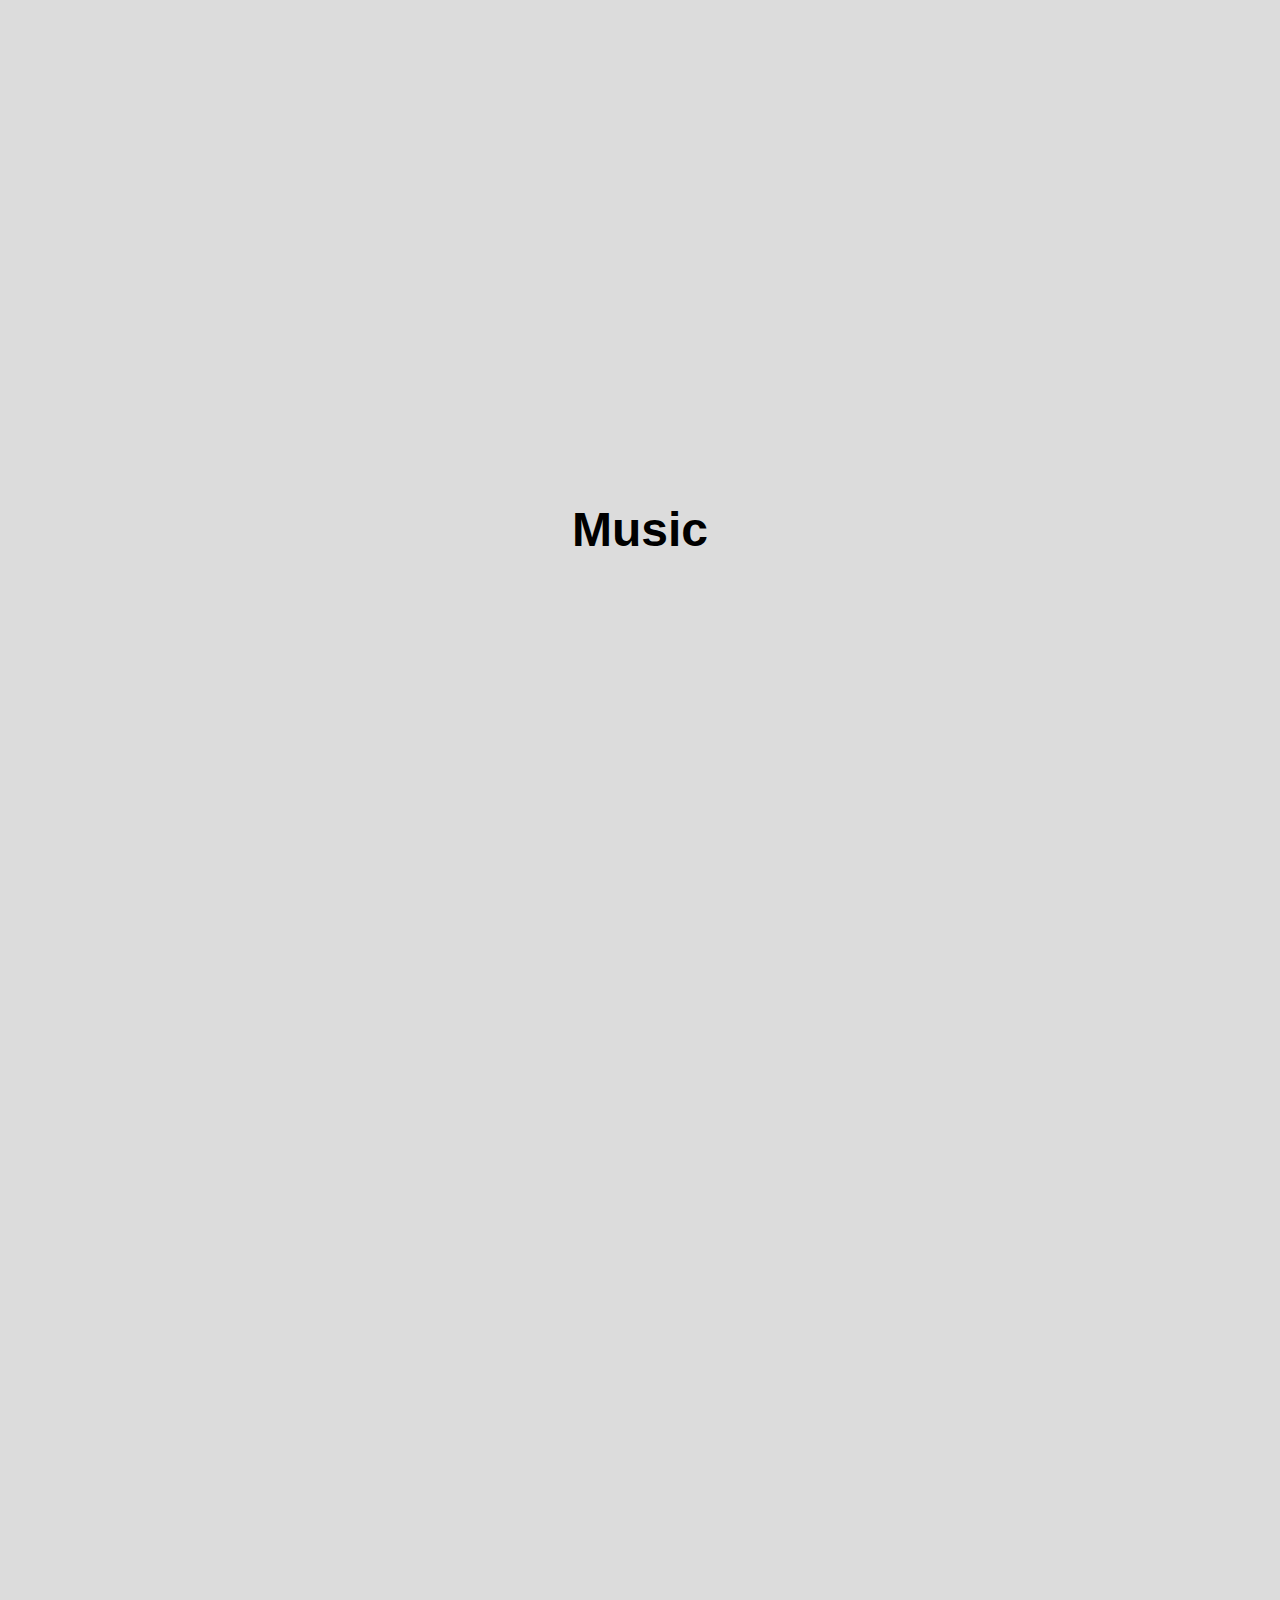
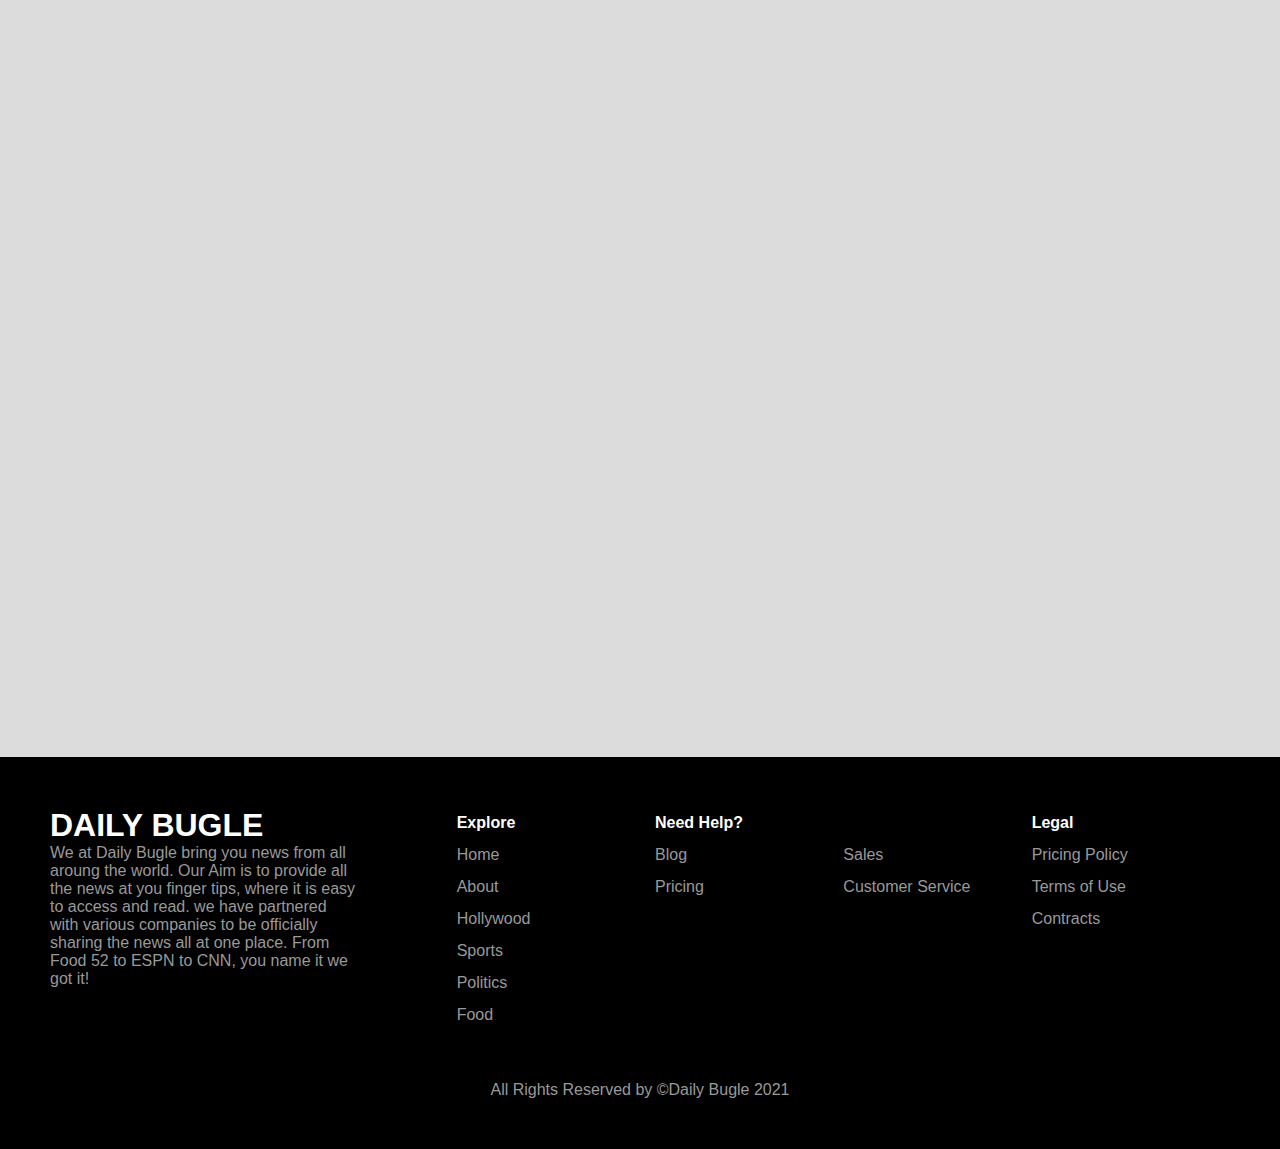
<file: Blogging-website-template-main/Web Dev Final 1/Hollywood.html>
<!DOCTYPE html>
<html lang="en">

<head>
    <meta charset="UTF-8">
    <meta http-equiv="X-UA-Compatible" content="IE=edge">
    <meta name="viewport" content="width=device-width, initial-scale=1.0">
    <link rel="stylesheet" href="style.css">
    <title>Hollywood - Daily Bugle</title>
</head>

<body>
    <!-- Header and Buttons -->
    <header>
        <a href="index.html" class="logo">DAILY BUGLE</a>
        <ul>
            <li><a href="Sports.html">Sports</a></li>
            <li><a href="Hollywood.html">Hollywood</a></li>
            <li><a href="Politics.html">Politics</a></li>
            <li><a href="Food.html">Food</a></li>
        </ul>
        <div class="aboutus">
            <a href="AboutUs.html">About Us</a>
        </div>

    </header>

    <!-- Welcome Banner -->
    <div class="banner">
        <div class="content">
            <h1>HOLLYWOOD</h1>
            <p>Get all the spicy news and updates about your favorite movies, television shows and music. In our
                partnership with hollywood reporters we bring in fresh and spicy news everyday soo stick around everyday
                for exciting news and updates.</p>

        </div>
        <img src="media/hollywood.png" alt="Magazine" class="image">
    </div>
    <!-- Photo Slider -->
    <div id="slider">
        <h2 class="gallery">Our Photographer's Gallery</h2>
        <figure>
            <img src="media/Artist.jpg" alt="img">
            <img src="media/therock.jpg" alt="img">
            <img src="media/Tom.jpg" alt="img">
            <img src="media/therock.jpg" alt="img">
            <img src="media/Artist.jpg" alt="img">
        </figure>

    </div>
    <br>

    <!-- Cards section which includes top stories and Section A and B -->
    <div class="cardflex">
        <div class="card-content">
            <h2 class="card-h2">TOP STORIES</h2>

        </div>

        <div class="cards-section reveal">
            <div class="cell">
                <div class="card-image holly-pic1"></div>
                <span>Lovia Gyarkye - Hollywood Reporter</span>
                <h3>Netflix’s ‘Blood Brothers: Malcolm X & Muhammad Ali’: Film Review</h3>
                <p>The interviewees in Blood Brothers: Malcolm X & Muhammad Ali generously use words like “destiny,”
                    “fate” and “prophecy” to describe the friendship between the two iconic civil rights activists at
                    the center of this documentary. At first the words, a testament to the influence and deep meaning of
                    the pair’s connection, sound beautiful. But as the film unfolds, meandering through their respective
                    biographies before, with great speed, chronicling their three-year friendship, the nouns start to
                    ring hollow. </p>
                <a href="https://www.hollywoodreporter.com/movies/movie-reviews/blood-brothers-malcolm-x-and-muhammad-ali-1235004404/"
                    class="readmore">Read More</a>
            </div>

            <div class="cell">
                <div class="card-image holly-pic2"></div>
                <span>Jason Brow - Hollywood Life</span>
                <h3>Mike Herrera Explains How ‘Say Yes’ Is A‘Different’ Kind Of MxPx Song: It Brings ANew ‘Kind Of
                    Energy’</h3>
                <p> Are you ready to ‘say yes’ to new music from MxPx? The punk band’s frontman Mike Herrera shares why
                    he’s ‘excited’ to share the upbeat song, the work behind their livestream shows, and more.
                    Even though Mike Herrera has been happily married for twenty years, the MxPx frontman is feeling
                    some teenage jitters when he talks with HollywoodLife, as if he’s back in high school and about to
                    tap someone on the shoulder to see if they’re free to hang out on Friday night. </p>
                <a href="https://hollywoodlife.com/2021/07/23/mike-herrera-interview-mxpx-say-yes/"
                    class="readmore">Read More</a>
            </div>
            <div class="cell">
                <div class="card-image holly-pic3"></div>
                <span>Ryan Parker - Hollywood Reporter</span>
                <h3>Sony Moves Quickly to Block Alleged ‘Spider-Man: No Way Home’ Trailer Leak on Social Media</h3>
                <p>The upcoming superhero installment was trending on Twitter as some accounts shared what appeared to
                    be the trailer while others tried to predict the consequences the alleged leaker might face.

                    Sony did not immediately respond to a request for comment. Star Tom Holland, seemingly referring to
                    news of the leak, posted the message “You Ain’t Ready!”
                    Some links to the alleged trailer were taken down and slapped with a copyright statement. “The media
                    has been disabled in response to a report from the copyright owner,” the message read.</p>
                <a href="https://www.hollywoodreporter.com/movies/movie-news/sony-block-alleged-spider-man-no-way-home-trailer-leak-1235001375/"
                    class="readmore">Read More</a>
            </div>
        </div>
    </div>
    <div class="cardflex">
        <div class="card-content">
            <h2 class="card-h2">Movies</h2>
        </div>

        <div class="cards-section reveal">
            <div class="cell">
                <div class="card-image Movie-pic1"></div>
                <span>Grant Harmanns - ScreenRant</span>
                <h3>Neill Blomkamp Unsure If He'd Ever Return To Alien 5</h3>
                <p>Writer/director Neill Blomkamp opens up about his uncertainty of returning to make Alien 5 should the
                    opportunity present itself in the future. The project first began development in 2015 when the
                    District 9 filmmaker began sharing concept art for a potential film, including works featuring
                    Sigourney Weaver's Ellen Ripley and Michael Biehn's Dwayne Hicks, before ultimately confirming that
                    the film would be a direct sequel to Aliens with Weaver and Biehn expected to return. Blomkamp also
                    confirmed he was developing more than one film for Fox's franchise after the film, which was
                    reportedly titled Alien: Awakening.</p>
                <a href="https://screenrant.com/alien-5-neill-blomkamp-return-future-response-update/"
                    class="readmore">Read More</a>
            </div>
            <div class="cell">
                <div class="card-image  Movie-pic2"></div>
                <span>Adrienne Tyler - ScreenRant</span>
                <h3>Spider-Man Will Fight The Multiverse Sinister Six In No Way Home - Theory Explained</h3>
                <p>Spider-Man: No Way Home will explore the multiverse and the chaos it can bring to the Marvel
                    Cinematic Universe a bit deeper, opening the doors to various threats, which has made fans believe
                    Spider-Man will fight the multiverse Sinister Six. The first three phases of the MCU, collectively
                    known as the Infinity Saga, were all about Thanos’ quest to get the Infinity Stones, mount them on
                    the Infinity Gauntlet, and wipe out half of life in the universe, but now that this arc is over, the
                    MCU is moving forward with a different and bigger issue. So far, Phase 4 has established the
                    multiverse and its potential madness as the main theme, and Spider-Man: No Way Home will delve into
                    it.</p>
                <a href="https://screenrant.com/spiderman-no-way-home-multiverse-sinister-six-villains/"
                    class="readmore">Read More</a>
            </div>
            <div class="cell">
                <div class="card-image  Movie-pic3"></div>
                <span>Dirk Libbey - Cinema Blend</span>
                <h3>
                    Why Venom: Let There Be Carnage Is Rated PG-13
                </h3>
                <p>When the first Venom movie was in production there were a lot of fans wondering, and hoping, that the
                    film could end up with an R-rating. The character was capable of extreme violence and so it was
                    possible, if the movie decided to show that violence, that the movie could end up being made for
                    mature audiences only. In the end, the movie came out with a PG-13 rating, and considering how well
                    the movie did at the box office, that was probably the right call. And so it's little surprise that
                    sequel Venom: Let There Be Carnage has now been officially given a PG-13 rating as well, but now we
                    know why
                    he MPAA's official rating has been confirmed on the Venom sequel and with it comes the....</p>
                <a href="#oados" class="readmore">Read More</a>
            </div>

            <div class="cell">
                <div class="card-image  Movie-pic4"></div>
                <span>Will Ashton</span>
                <h3>The Matrix Resurrections: Release Date, Cast, And Other Quick Things We Know </h3>
                <p>It's time to resurrect. Nearly 20 years after The Matrix Revolutions, the world of The Matrix returns
                    with December's The Matrix Resurrections, which will see Keanu Reeves and Carrie-Anne Moss reprising
                    their roles as Neo and Trinity, respectively. Also starring Yahya Abdul-Mateen II, Priyanka Chopra
                    Jonas, Neil Patrick Harris, and Jonathan Groff in undisclosed supporting roles, Lana Wachowski's new
                    movie is shadowed in mystery, though we're learning more about this forthcoming film as we get
                    closer to its winter release date. With that said, here's what we currently know about this fourth
                    Matrix film.</p>
                <a href="https://www.cinemablend.com/news/2572688/the-matrix-resurrections-release-date-cast-and-other-quick-things-we-know"
                    class="readmore">Read More</a>
            </div>
            <div class="cell">
                <div class="card-image  Movie-pic5"></div>
                <span>Carlie Hoke - Cinema Blend</span>
                <h3>
                    Timothée Chalamet Compares Dune To Harry Potter
                </h3>
                <p>The highly anticipated reboot of Dune is steadily approaching, and Timothée Chalamet may have just
                    psyched up a whole different fandom for the movie in just a sentence or two. The star makes a bold,
                    but super logical, leap in comparing his upcoming film to the Harry Potter franchise, which on the
                    surface only really are similar because they are both world building fantasy series.
                    While the demographic of Frank Herbert’s Dune and JK Rowling’s Harry Potter series started out as
                    for different demographics and have completely different aesthetics about them, Timothée Chalamet
                    expertly compares the two in an interview with Deadline. </p>
                <a href="https://www.cinemablend.com/news/2572862/timothe-chalamet-compares-dune-harry-potter"
                    class="readmore">Read More</a>
            </div>
        </div>
    </div>
    <div class="cardflex">
        <div class="card-content">
            <h2 class="card-h2">Music</h2>

        </div>

        <div class="cards-section reveal">
            <div class="cell">
                <div class="card-image Music-pic1"></div>
                <span>Elizabeth Aubrey - NME</span>
                <h3>Johnny Marr shares first single ‘Spirit, Power And Soul’ from upcoming double album</h3>
                <p>he former Smiths guitarist will release a new four-track EP, ‘Fever Dreams Pt 1’, from his
                    double-album on October 15 via BMG. It can be pre-ordered here.
                    Meanwhile, the release date fo the full double album, ‘Fever Dreams Pts 1-4’, is to be announced.
                    The record will be Marr’s first since 2018’s ‘Call The Comet‘.
                    Speaking about the new single, Marr said: “’Spirit, Power And Soul’ is a kind of mission statement.
                    I had an idea about an electro sound with gospel feeling, in my own words… an electro soul anthem.”
                </p>
                <a href="https://www.nme.com/news/music/johnny-marr-unveils-first-single-spirit-power-and-soul-from-upcoming-double-album-3034047"
                    class="readmore">Read More</a>
            </div>

            <div class="cell">
                <div class="card-image Music-pic2"></div>
                <span>Ali Shutler - NME</span>
                <h3>Spice Girls announce 25th anniversary re-release of debut album</h3>
                <p>
                    To celebrate 25 years since the release of their debut album, Spice Girls will be releasing a deluxe
                    edition featuring bonus tracks, b-sides and previously unheard recordings.

                    Curated by the band, ‘Spice25’ will be released October 29 as a 2CD set inside an A5 hardback book.
                    There’s also set to be a variety of vinyl and cassette versions alongside an Apple exclusive
                    remastered edition of the original album using Dolby Atmos.
                    Speaking about the anniversary, Mel B said: “All I ever wanted was to be accepted and to make
                    everyone around me – gay, straight, brown, black......
                </p>
                <a href="https://www.nme.com/news/music/spice-girls-announce-25th-anniversary-re-release-of-debut-album-3034737"
                    class="readmore">Read More</a>
            </div>
            <div class="cell">
                <div class="card-image Music-pic3"></div>
                <span>Rhian Daly - NME</span>
                <h3>Kanye West – ‘DONDA’ review: some gems among lots – and lots – of filler</h3>
                <p>“You need something unexpected,” Kanye West – or should we say, Ye – opines on thumping new track
                    ‘Believe What I Say’. Whether we need it or not, the rapper is the king of unpredictability, as
                    characterised in the lead up to the much drawn-out release of ‘DONDA’. In the works since at least
                    March 2020, the album was originally meant to be released 13 months ago and has in the last few
                    weeks seemed on the verge of arriving, only to not materialise. Over the course of that
                    will-he-or-won’t-he period, the star has held listening parties that have seen him levitate high up
                    in the air...</p>
                <a href="https://www.nme.com/reviews/album/kanye-west-donda-review-3031977" class="readmore">Read
                    More</a>
            </div>
            <div class="cell">
                <div class="card-image Music-pic4"></div>
                <span>Rhian Daly - NME</span>
                <h3>Chvrches – ‘Screen Violence’ review: songs like horror vignettes, and their best album yet</h3>
                <p>At this point in our digitally dependent lives, we all know the horror that a life lived through
                    screens can hold. We’ve been abused by trolls on the internet, and had our perceptions of ourselves
                    warped by filters and our peers curating their own existences to look perfect, leaving out any hint
                    of mundanity or bleakness. We’ve read the sensationalised headlines about video games driving good
                    people to do bad things, or how increasingly gory horror movies are desensitising us to real-world
                    violence. After taking all that in, would you want to listen to an album that’s based around those
                    very things?</p>
                <a href="https://www.nme.com/reviews/album/chvrches-screen-violence-review-3029924"
                    class="readmore">Read More</a>
            </div>
            <div class="cell">
                <div class="card-image Music-pic5"></div>
                <span>Matty Pywell - NME</span>
                <h3>Julia Bardo: Manchester-via-Italy songwriter finding her creative home in the North</h3>
                <p>The meaning of home can be much more complex than being a single physical space. It can be a memory,
                    a person, a place, a feeling. One thing is for sure, though: for better or worse, home is tied to
                    our own sense of identity, and on Julia Bardo’s debut album ‘Bauhaus, L’Appartamento’ the
                    singer/songwriter wrestles with her own sense of self.
                    Bardo’s story starts in northern Italy, where she grew up facing the common conundrum of living in a
                    rural village: the idyllic scenes of nature surrounding you on all sides juxtapose with the
                    mundanity of having relatively little to do.</p>
                <a href="https://www.nme.com/blogs/nme-radar/julia-bardo-interview-bauhaus-lappartamento-3033687"
                    class="readmore">Read More</a>
            </div>
        </div>
    </div>
    <!-- Footer -->
    <footer class="footer">
        <!-- Short about section of footer -->
        <div class="l-footer">
            <h1>DAILY BUGLE</h1>
            <p>We at Daily Bugle bring you news from all aroung the world. Our Aim is to provide all the news at you
                finger tips, where it is easy to access and read. we have partnered with various companies to be
                officially sharing the news all at one place. From Food 52
                to ESPN to CNN, you name it we got it!</p>
        </div>
        <!-- All the links on the page in the footer -->
        <ul class="r-footer">
            <li>
                <h2 class="f-h2">Explore</h2>
                <ul class="box">
                    <li><a href="index.html">Home</a></li>
                    <li><a href="AboutUs.html">About</a></li>
                    <li><a href="Hollywood.html">Hollywood</a></li>
                    <li><a href="Sports.html">Sports</a></li>
                    <li><a href="Politics.html">Politics</a></li>
                    <li><a href="Food.html" .html">Food</a></li>
                </ul>
            </li>
            <!-- Extra links which don't work and have a alert promt -->
            <li class="features">
                <h2 class="f-h2">Need Help?</h2>
                <ul class="box h-box">
                    <li><a href="#" onclick="alert('Blog\nComing Soon')">Blog</a></li>
                    <li><a href="#" onclick="alert('Pricing\nComing Soon')">Pricing</a></li>
                    <li><a href="#" onclick="alert('Sales\nComing Soon')">Sales</a></li>
                    <li><a href="#" onclick="alert('Customer Service\nComing Soon')">Customer Service</a></li>
                </ul>
            </li>
            <li>
                <h2 class="f-h2">Legal</h2>
                <ul class="box">
                    <li><a href="#" onclick="alert('Privacy Policy\nComing Soon')">Pricing Policy</a></li>
                    <li><a href="#" onclick="alert('Terms of use\nComing Soon')">Terms of Use</a></li>
                    <li><a href="#" onclick="alert('Contracts\nComing Soon')">Contracts</a></li>
                </ul>
            </li>
        </ul>
        <div class="b-footer">
            <p>All Rights Reserved by &copy;Daily Bugle 2021</p>
        </div>
    </footer>


    <!-- Java Script for the animation and smooth transitions -->
    <script type="text/javascript">
        window.addEventListener('scroll', reveal);

        function reveal() {
            var reveals = document.querySelectorAll('.reveal');

            for (var i = 0; i < reveals.length; i++) {
                var windowheight = window.innerHeight;
                var revealtop = reveals[i].getBoundingClientRect().top;
                var revealpoint = 150;

                if (revealtop < windowheight - revealpoint) {
                    reveals[i].classList.add('active');
                }
                else {
                    reveals[i].classList.remove('active');
                }
            }
        }

    </script>

</body>

</html>
</file>
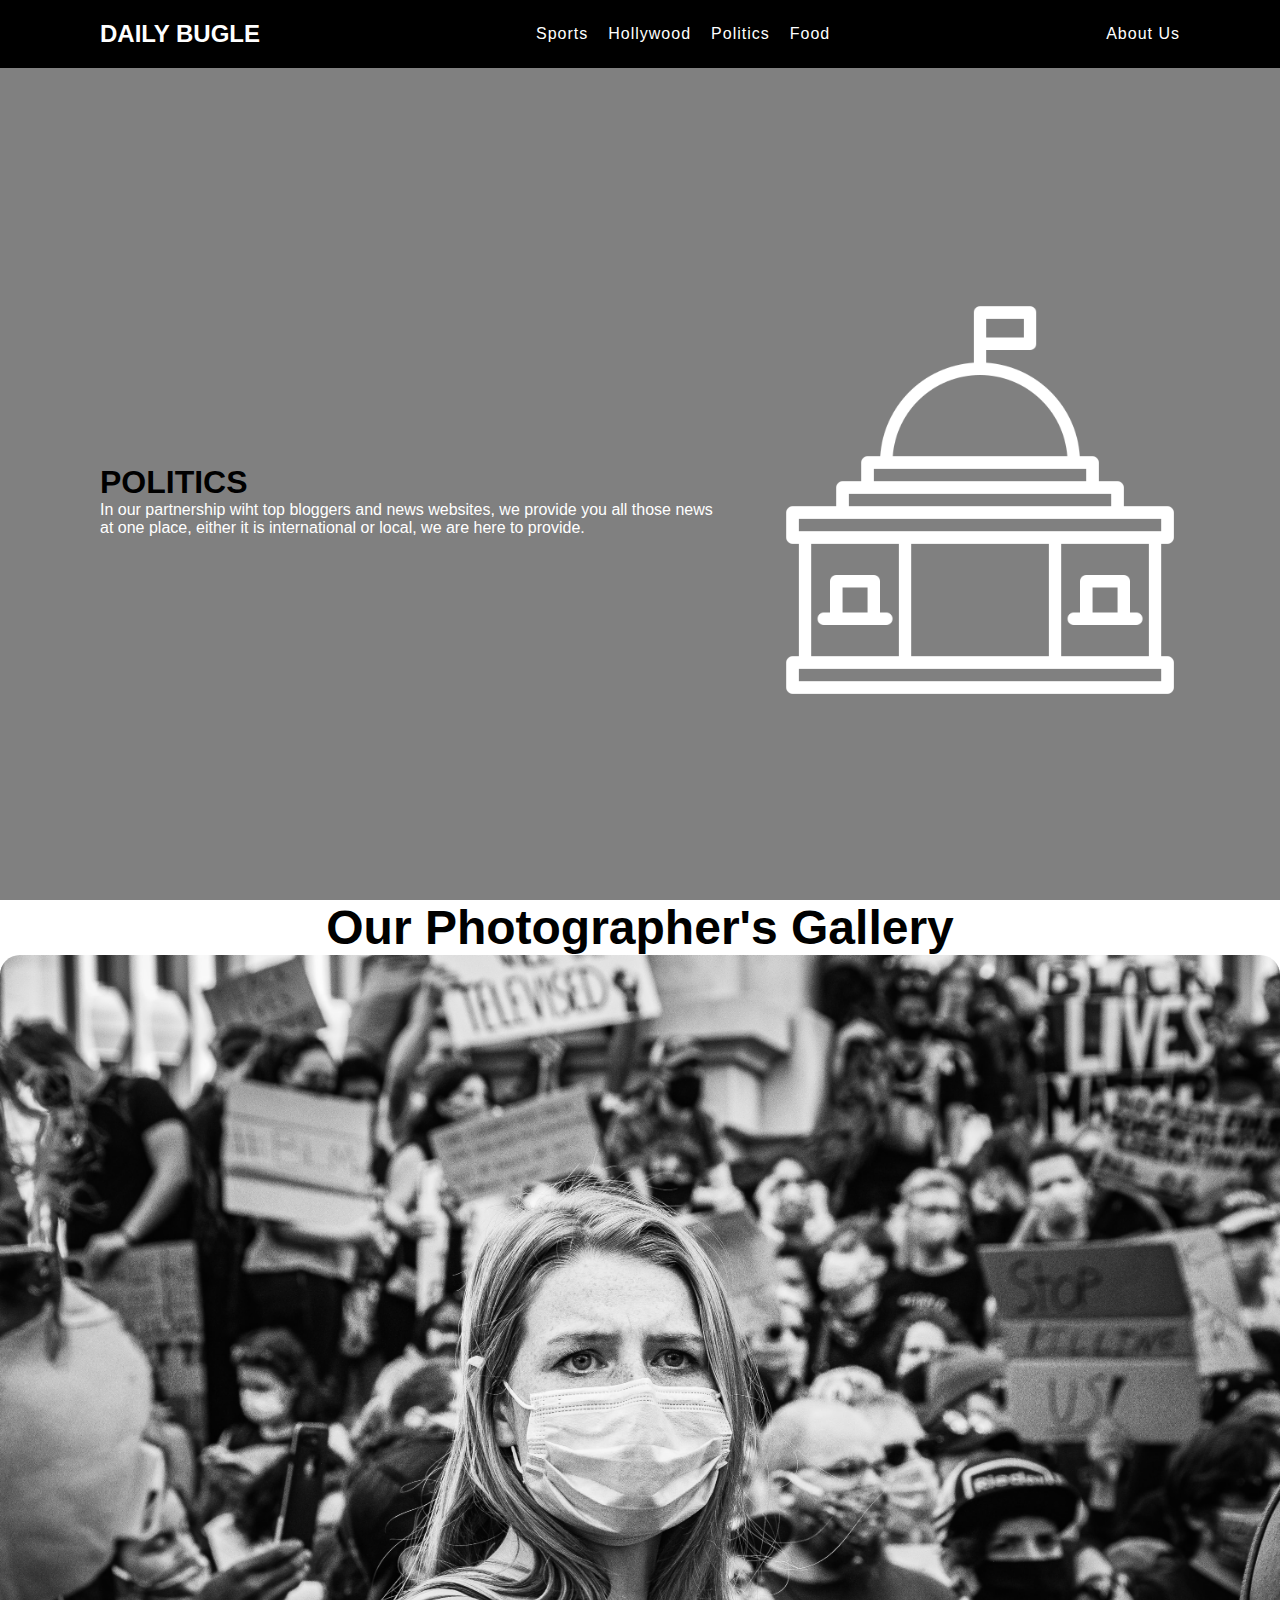
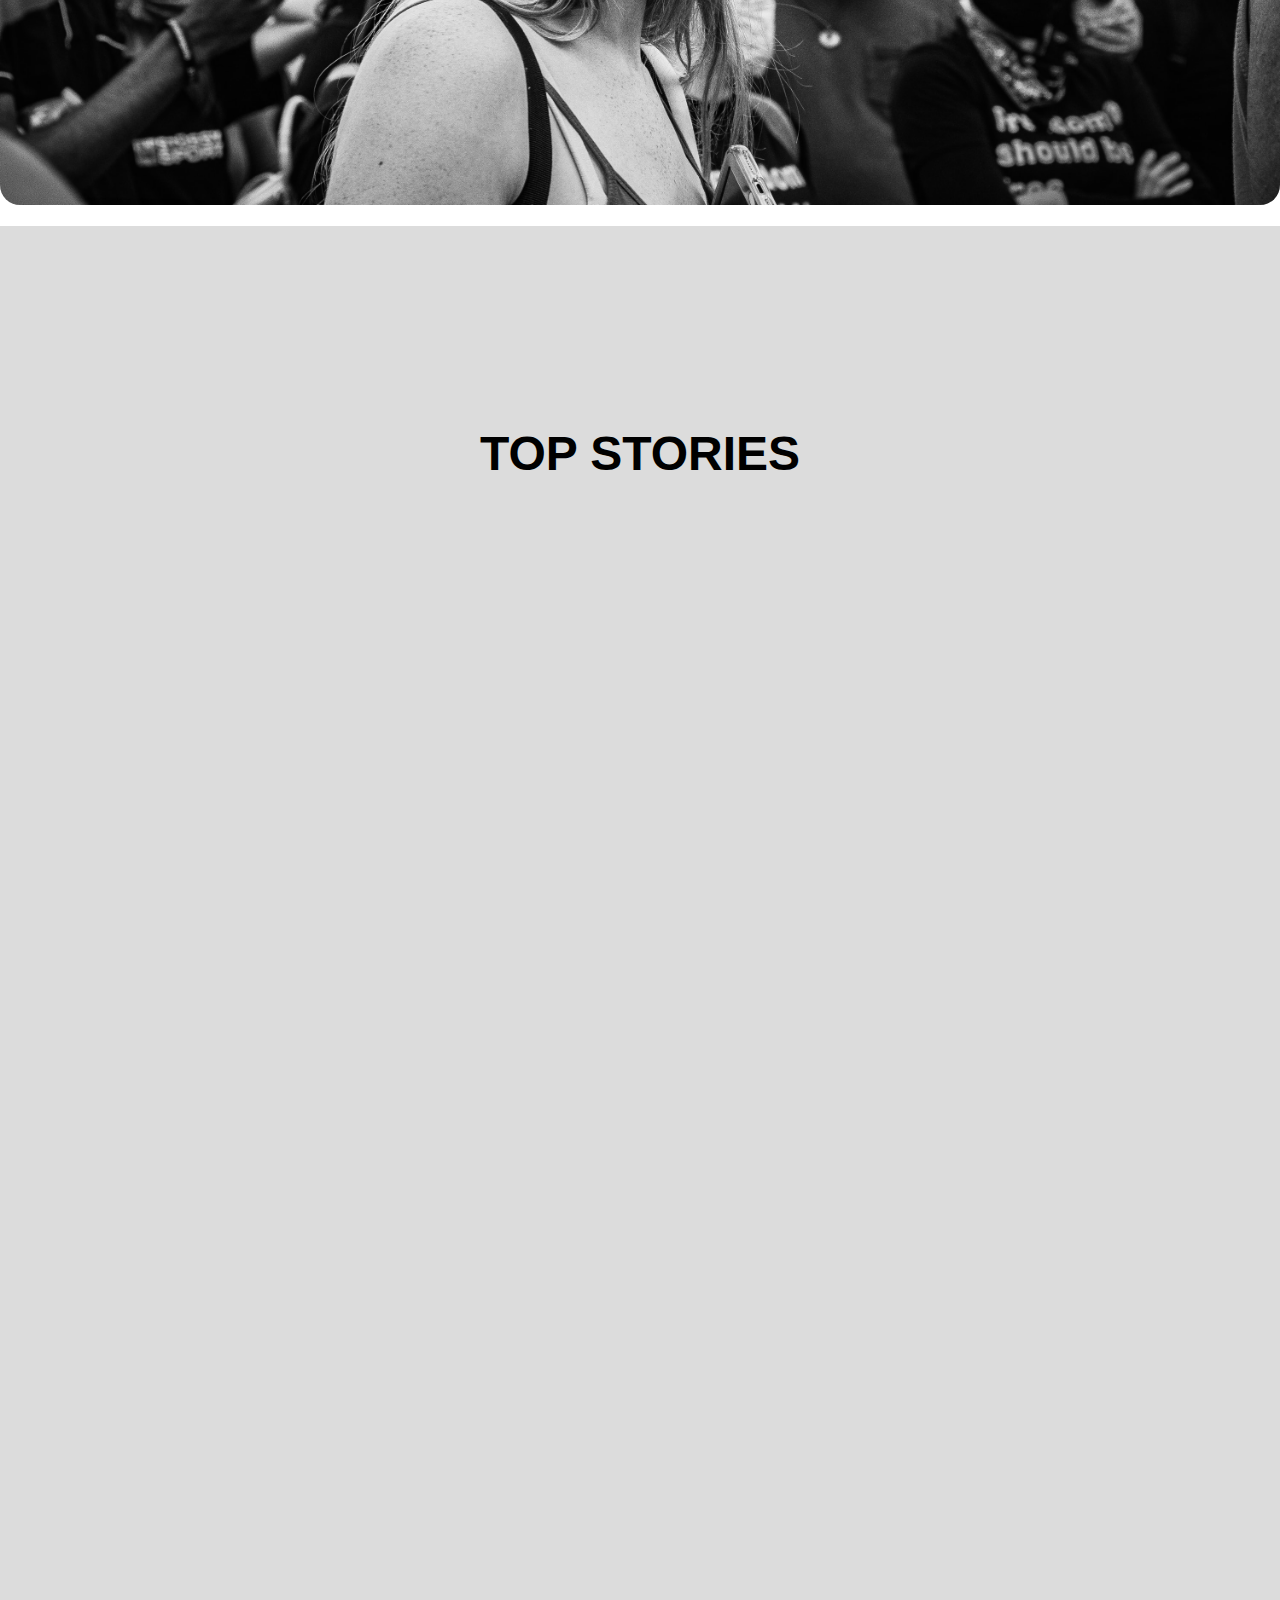
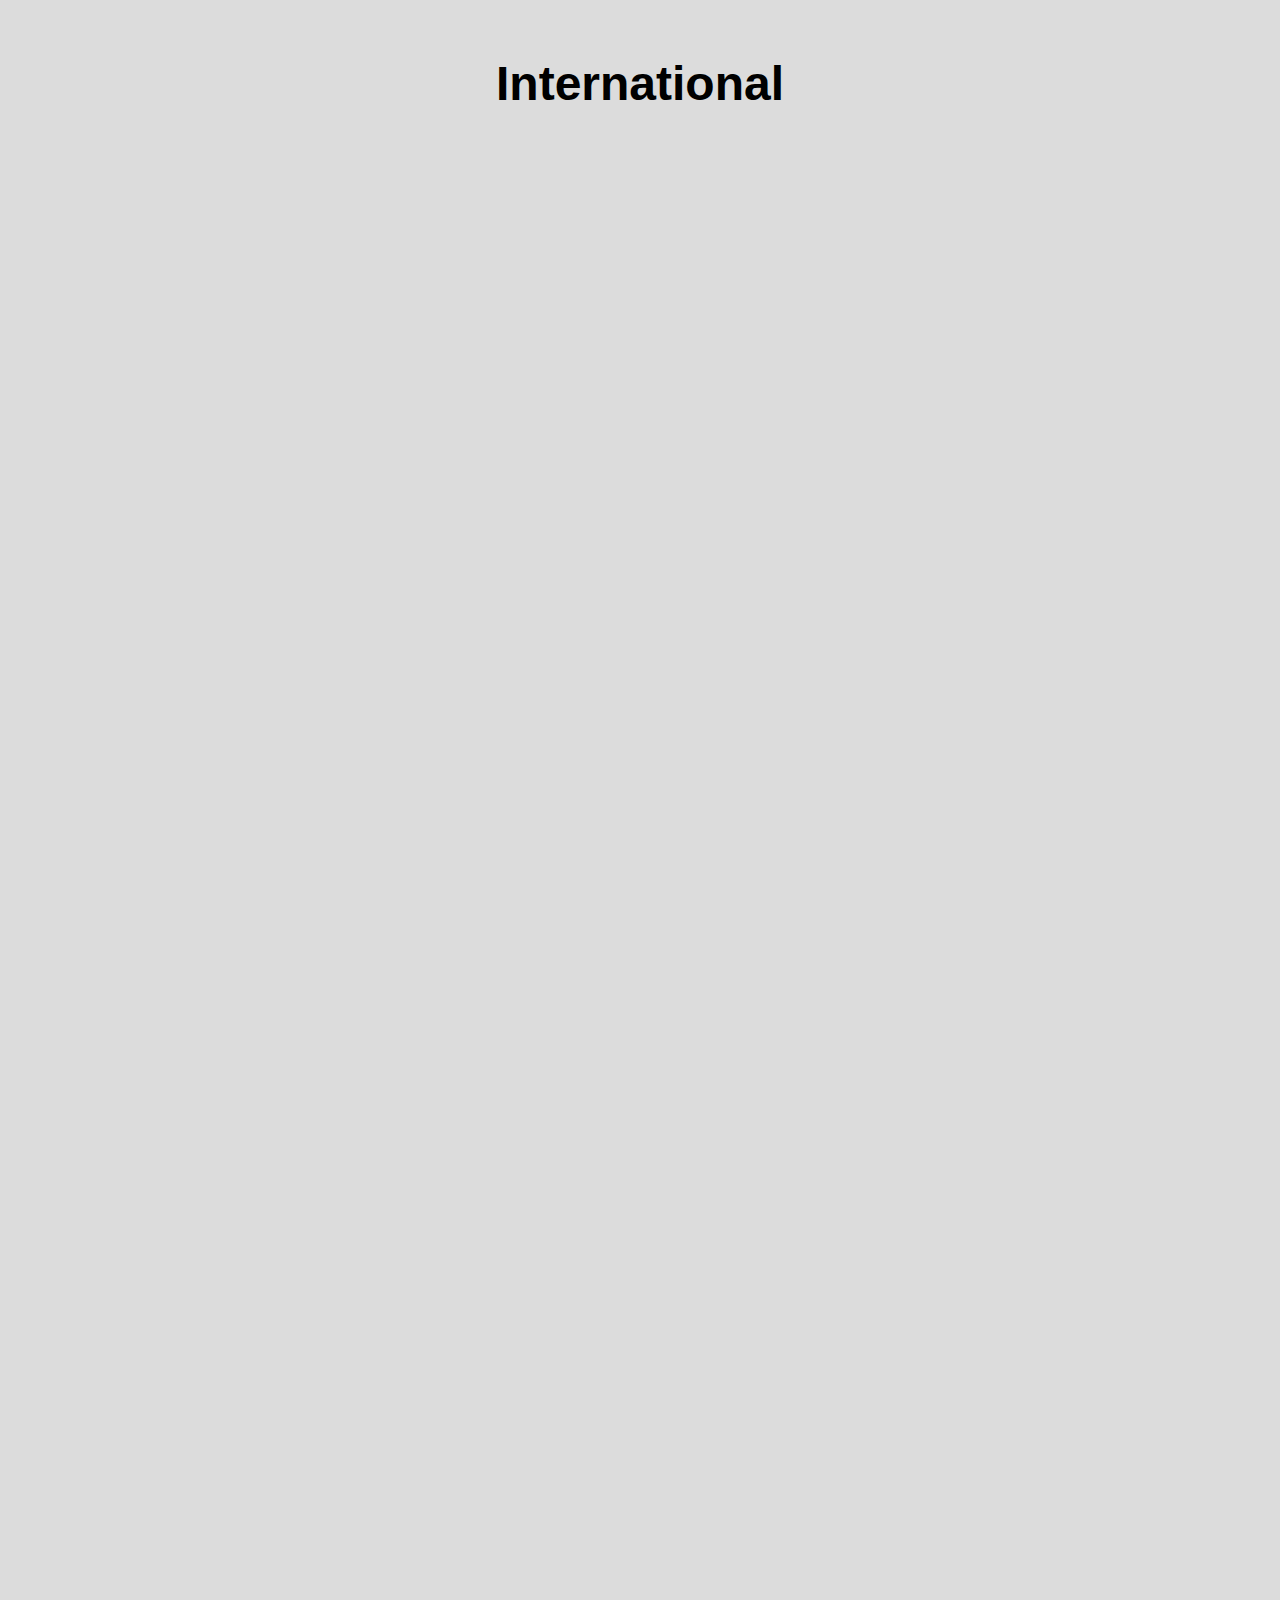
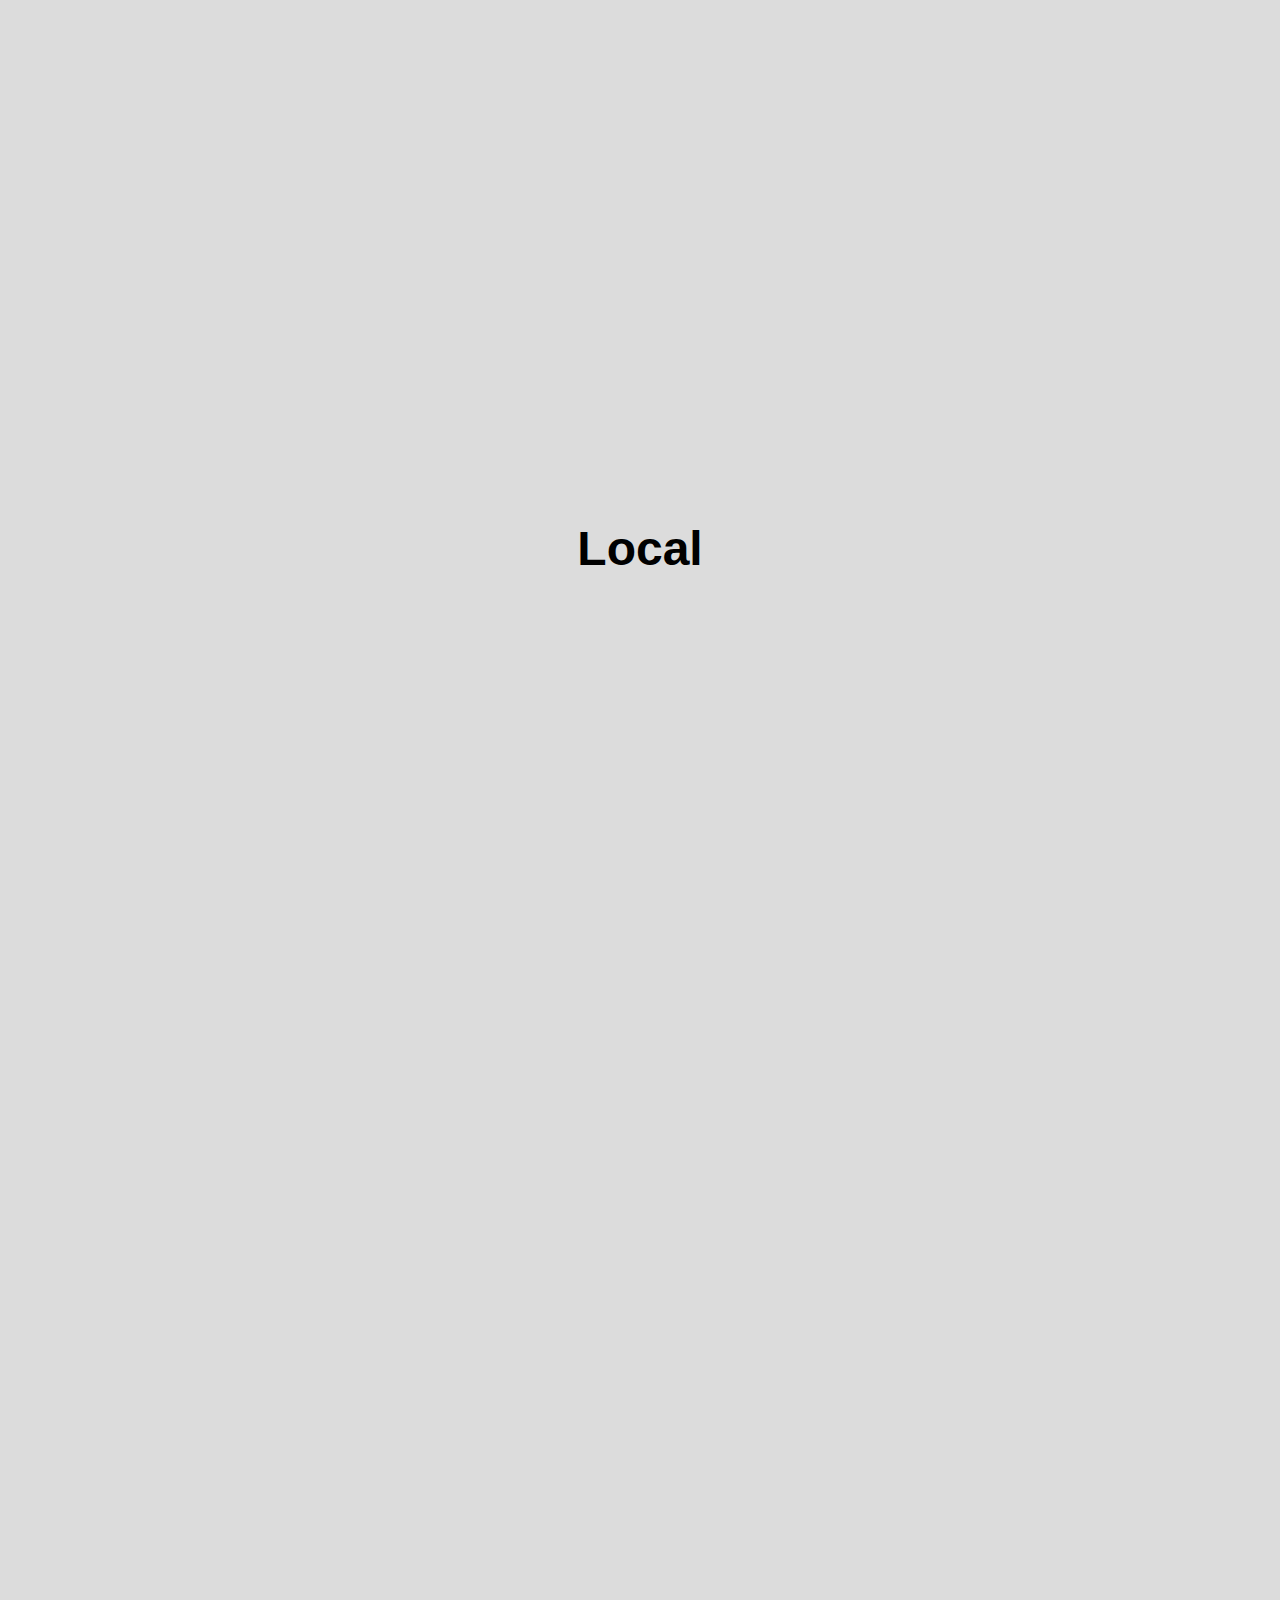
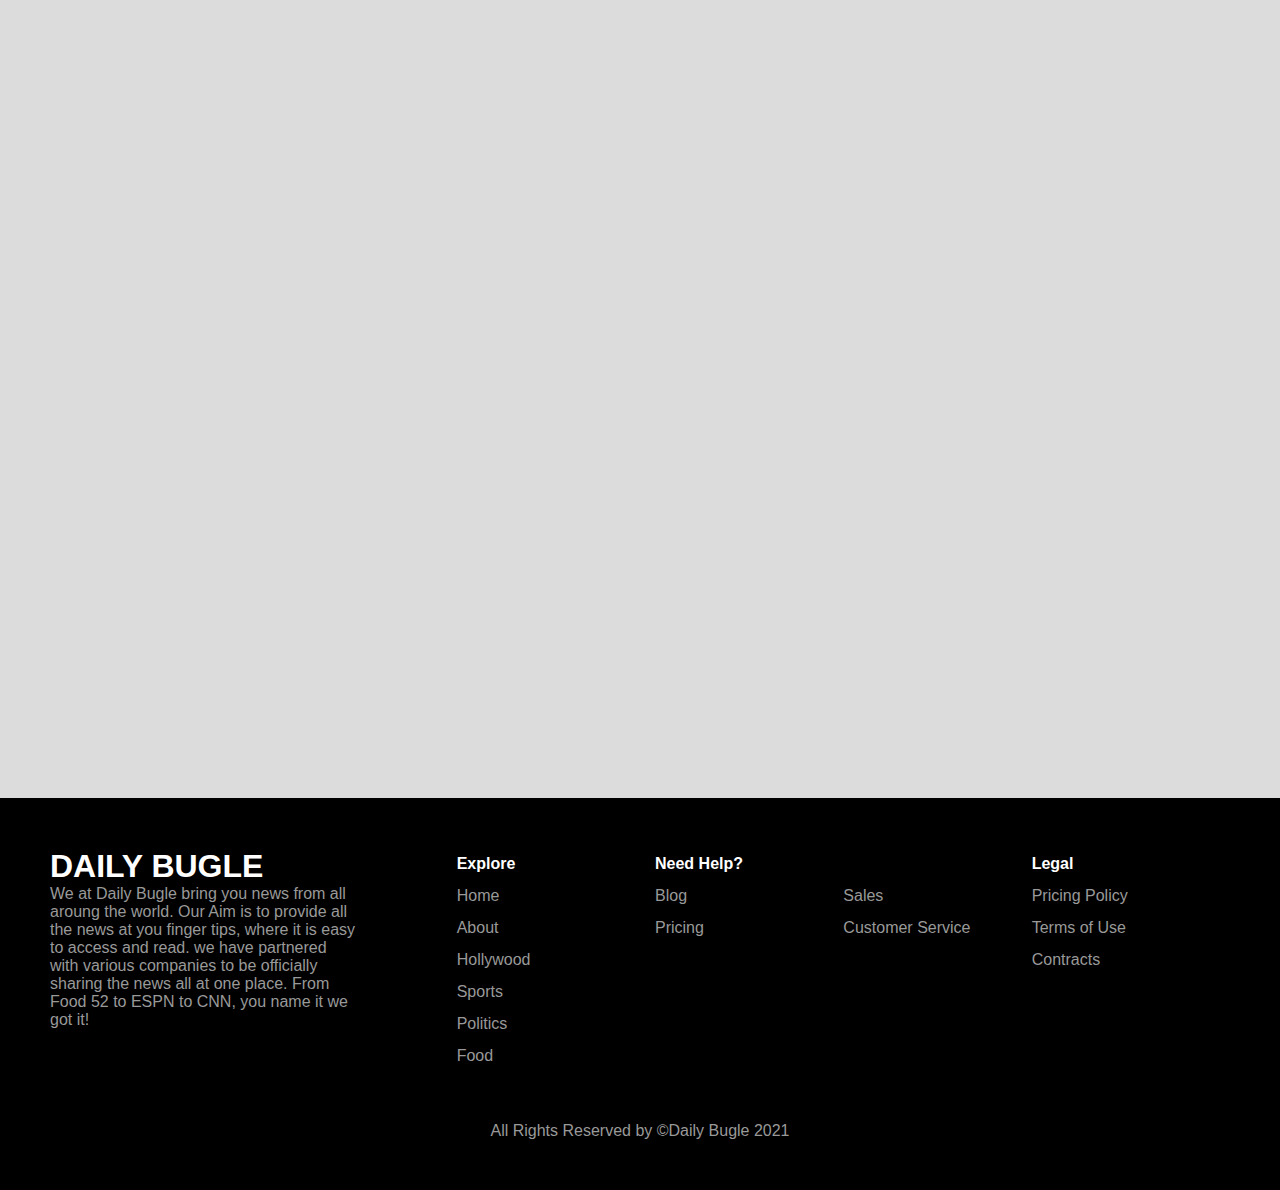
<file: Blogging-website-template-main/Web Dev Final 1/Politics.html>
<!DOCTYPE html>
<html lang="en">

<head>
    <meta charset="UTF-8">
    <meta http-equiv="X-UA-Compatible" content="IE=edge">
    <meta name="viewport" content="width=device-width, initial-scale=1.0">
    <link rel="stylesheet" href="style.css">
    <title>Politics - Daily Bugle</title>
</head>

<body>
    <header>
        <a href="index.html" class="logo">DAILY BUGLE</a>
        <ul>
            <li><a href="Sports.html">Sports</a></li>
            <li><a href="Hollywood.html">Hollywood</a></li>
            <li><a href="Politics.html">Politics</a></li>
            <li><a href="Food.html">Food</a></li>
        </ul>
        <div class="aboutus">
            <a href="AboutUs.html">About Us</a>
        </div>

    </header>
    <div class="banner">
        <div class="content">
            <h1>POLITICS</h1>
            <p>In our partnership wiht top bloggers and news websites, we provide you all those news at one place,
                either it is international or local, we are here to provide.
            </p>

        </div>
        <img src="media/capitol.png" alt="Magazine" class="image">
    </div>

    <div id="slider">
        <h2 class="gallery">Our Photographer's Gallery</h2>
        <figure>
            <img src="media/pol1.jpg" alt="img">
            <img src="media/pol2jpg.jpg" alt="img">
            <img src="media/pol3.jpg" alt="img">
            <img src="media/pol2jpg.jpg" alt="img">
            <img src="media/pol1.jpg" alt="img">
        </figure>

    </div>
    <br>
    <!-- Cards section which includes top stories and Section A and B -->
    <div class="cardflex">
        <div class="card-content">
            <h2 class="card-h2">TOP STORIES</h2>
        </div>

        <div class="cards-section reveal">
            <div class="cell">
                <div class="card-image pol-pic1"></div>
                <span>FOX News</span>
                <h3>Pope inadvertently quotes Putin to chide West's Afghan war</h3>
                <p>Pope Francis has criticized the West's recent involvement in Afghanistan as an outsider's attempt to
                    impose democracy — although he did it by citing Russia's Vladimir Putin while thinking he was
                    quoting Germany's Angela Merkel.
                    Asked during a radio interview aired Wednesday about the new political map taking shape in
                    Afghanistan after the United States and its allies withdrew from the Taliban-controlled country
                    after 20 years of war, the pope said he would answer with a quote that he attributed to the German
                    chancellor, whom he described as "one of the world's greatest political figures."</p>
                <a href="https://www.foxnews.com/world/pope-inadvertently-quotes-putin-chide-wests-afghan-war"
                    class="readmore">Read More</a>
            </div>

            <div class="cell">
                <div class="card-image  pol-pic2"></div>
                <span>Hazel Shearing & Hamish Mackay - BBC News</span>
                <h3>Afghanistan: UK and Taliban in talks over further evacuations</h3>
                <p>The talks, involving UK officials and senior Taliban members, are taking place in Doha, Qatar, No 10
                    said.
                    The defence secretary is understood to have told MPs that between 150 and 250 people eligible for
                    relocation - plus their families - remain in the country.
                    It comes after a Taliban pledge to allow further departures.
                    Commenting on the UK-Taliban negotiations, a No 10 spokesman said: "The prime minister's special
                    representative for Afghan transition, Sir Simon Gass, has travelled to Doha and is meeting with
                    senior Taliban representatives to underline the importance of safe passage out of Afghanistan for
                    British nationals..... </p>
                <a href="https://www.bbc.com/news/uk-58403050" class="readmore">Read More</a>
            </div>
            <div class="cell">
                <div class="card-image  pol-pic3"></div>
                <span>Jack Guy - CNN</span>
                <h3>Stunning images released by Wildlife Photographer of the Year 2021 competition</h3>
                <p>A number of stunning entries to the Wildlife Photographer of the Year competition have been released,
                    including images of an Iberian lynx framed in a doorway, cheetahs swimming in a raging river and
                    blood dripping from the muzzle of a lioness.
                    There were a record number of entries to the 57th edition of the competition, which is organized by
                    the Natural History Museum in London, and a selection of "highly commended" images was released
                    Tuesday evening.
                    "It was the overall quality of entries that took us by surprise," said Roz Kidman Cox, chair of the
                    judging panel, in a press release.</p>
                <a href="https://edition.cnn.com/travel/article/wildlife-photographer-award-2021-scli-intl-scn/index.html"
                    class="readmore">Read More</a>
            </div>
        </div>
    </div>
    <div class="cardflex">
        <div class="card-content">
            <h2 class="card-h2">International</h2>

        </div>

        <div class="cards-section reveal">
            <div class="cell">
                <div class="card-image inter-pic1"></div>
                <span>Laura He - CNN</span>
                <h3>China's 'revolution' cost investors $3 trillion. So why aren't they running scared?</h3>
                <p>Heavyweight global investment firms are sticking with China despite a sweeping crackdown on business
                    by the ruling Communist Party that has wiped $3 trillion off the market value of the country's
                    biggest companies.
                    Even as authorities rip up the status quo for tech, education and other private enterprise, drawing
                    comparisons with Mao Zedong's Cultural Revolution in the process, some of the biggest names in asset
                    management say it's still a good time to invest. They say recent regulatory moves were necessary and
                    overdue, and China's growth story remained attractive.</p>
                <a href="https://edition.cnn.com/2021/09/01/investing/china-investment-tech-crackdown-mic-intl-hnk/index.html"
                    class="readmore">Read More</a>
            </div>
            <div class="cell">
                <div class="card-image inter-pic2"></div>
                <span>Sarah Rainsford - BBC News</span>
                <h3>Sarah Rainsford: My last despatch before Russian expulsion</h3>
                <p>After more than 20 years reporting from Moscow, I still can't believe it.
                    I suspected I was being singled out around a year ago when the Russian foreign ministry started
                    issuing me short-term visas. Even those would be approved at the last minute.
                    At one point I was told I'd been given my last-ever visa, before the official claimed she'd been
                    mistaken.
                    But on 10 August I was taken aside at passport control at Moscow's Sheremetyevo airport and told I'd
                    been barred from Russia by the FSB security service. The officer reading out the order had all the
                    words, but no explanation.
                    "Sarah Elizabeth," - he kept using my middle name.....</p>
                <a href="#oados" class="readmore">Read More</a>
            </div>
            <div class="cell">
                <div class="card-image inter-pic3"></div>
                <span>Jonathan Garber</span>
                <h3>Stocks mixed to kick off September</h3>
                <p>U.S. stock indexes were mixed Wednesday as the major averages looked to kick off September with
                    gains.
                    The Dow Jones Industrial Average fell 10 points, or 0.03%, while the S&P 500 index and the Nasdaq
                    Composite index jumped 0.18% and 0.43%, respectively. The choppy trade comes after all three of the
                    major averages gained in August with the S&P extending its monthly winning streak to seven. The ADP
                    jobs report showed private payrolls last month added 374,000 workers, missing the 613,000 that
                    analysts were expecting. The report sets the stage for Friday’s jobs report. In stocks, Robinhood
                    Markets Inc. announced the U.S. Securities and Exchange... </p>
                <a href="https://www.foxbusiness.com/markets/stocks-adp-jobs-economy-robinhood-oil-gold-europe-asia"
                    class="readmore">Read More</a>
            </div>

            <div class="cell">
                <div class="card-image inter-pic4"></div>
                <span>BBC News</span>
                <h3>International Space Station facing irreparable failures, Russia warns</h3>
                <p>The International Space Station (ISS) could suffer "irreparable" failures due to outdated equipment
                    and hardware, a Russian official has warned.
                    At least 80 percent of in-flight systems on the Russian segment of the ISS had passed their expiry
                    date, Vladimir Solovyov told state media.
                    He also said small cracks had been discovered that could worsen over time.
                    Russia has often raised concerns over hardware and has suggested it could leave the ISS after 2025.
                    The station was built in 1998 as part of a joint project between Russia, America, Canada, Japan and
                    several European countries and was originally designed for a 15-year lifespan. </p>
                <a href="https://www.bbc.com/news/world-europe-58408911" class="readmore">Read More</a>
            </div>
            <div class="cell">
                <div class="card-image inter-pic5"></div>
                <span>BBC News</span>
                <h3>French police car crashes after officer fires Taser at driver</h3>
                <p>A police car crashed in northern France after an officer in the passenger seat fired her Taser in the
                    direction of the driver, prosecutors say
                    Six officers were in the vehicle when the driver lost control and hit a parked car in Roubaix, near
                    Lille, on Saturday.
                    The police car left the scene without stopping, prosecutors said. There were no reports of injuries.
                    Three officers, including the one who discharged the Taser, are in custody.
                    The incident happened while the officers were en route to Roubaix after finishing their shifts,
                    local media report. Maître Emmanuel Riglaire, a lawyer for the police officer who fired the
                    Taser....</p>
                <a href="https://www.bbc.com/news/world-europe-58407794" class="readmore">Read More</a>
            </div>
        </div>
    </div>
    <div class="cardflex">
        <div class="card-content">
            <h2 class="card-h2">Local</h2>
        </div>

        <div class="cards-section reveal">
            <div class="cell">
                <div class="card-image local-pic1"></div>
                <span>Kristen Altus - FOX News</span>
                <h3>Biden’s affordable housing plan doesn’t address how supply will be brought to market: Real estate
                    expert</h3>
                <p>The White House is opening up "Pandora’s box" with its new plan to address the housing crunch,
                    according to one Real estate expert.
                    Romer Debbas LLP managing partner Pierre Debbas told "Mornings with Maria" the president’s plan
                    doesn’t really address housing supply and its impact on the real estate market.
                    "A number of matters that they outlined this morning really doesn't address: how are you going to
                    bring supply to the marketplace?" Debbas told FOX Business' Dagen McDowell.
                    The U.S. housing market is 3.8 million homes shy of meeting demand, researchers at Freddie Mac
                    estimate. </p>
                <a href="https://www.foxbusiness.com/politics/white-house-biden-affordable-housing-plan-real-estate-expert"
                    class="readmore">Read More</a>
            </div>

            <div class="cell">
                <div class="card-image local-pic2"></div>
                <span>Ron Blitzer - FOX News</span>
                <h3>AOC slams Biden's Rahm Emanuel nomination as 'deeply shameful'</h3>
                <p>Rep. Alexandria Ocasio-Cortez, D-N.Y., forcefully came out against the nomination of former Chicago
                    Mayor Rahm Emanuel to be the next U.S. ambassador to Japan, calling the selection "deeply shameful."
                    Ocasio-Cortez pointed to Emanuel's response to the 2014 police shooting of 17-year-old Laquan
                    McDonald, which resulted in a $5 million settlement with McDonald's family and the second-degree
                    murder conviction of former police officer Jason Van Dyke, who shot McDonald 16 times. Other
                    officers had said in reports that McDonald posed a threat at the time of the shooting, but police
                    video footage indicated otherwise.</p>
                <a href="https://www.foxnews.com/politics/aoc-biden-nomination-rahm-emanuel-ambassador-to-japan"
                    class="readmore">Read More</a>
            </div>
            <div class="cell">
                <div class="card-image local-pic3"></div>
                <span>Veronica Stracqualursi - CNN</span>
                <h3>Washington Post: GOP congressman threatened US embassy staff in trying to enter Afghanistan </h3>
                <p>Republican Rep. Markwayne Mullin threatened US embassy staff in Tajikistan, outraged that they would
                    not assist him in carrying a huge amount of money through the country as he attempted to travel to
                    Afghanistan for an unauthorized evacuation effort, The Washington Post reported.
                    The Post reported that Mullin called the US embassy in Tajikistan on Monday, informing them that he
                    would be flying from the country of Georgia to Tajikistan's capital of Dushanbe within hours and
                    wanted help in transporting a large sum of cash, the Post reported. </p>
                <a href="https://edition.cnn.com/2021/09/01/politics/markwayne-mullin-afghanistan-threatens-embassy/index.html"
                    class="readmore">Read More</a>
            </div>
            <div class="cell">
                <div class="card-image local-pic4"></div>
                <span>Dana Blanton - FOX News</span>
                <h3>Fox News Poll: High concern over higher prices</h3>
                <p>oter concern over inflation remains sky high, as more voters blame higher prices on the pandemic than
                    on the government. At the same time, over half rate their family finances positively -- and far
                    fewer are looking for help from Uncle Sam than last year.
                    That’s according to the latest Fox News survey released Wednesday.
                    Nearly half, 47 percent, say the message they would like to give the federal government is "leave me
                    alone," up from 36 percent a year ago. On the other side, 44 percent say they would tell the
                    government "lend me a hand." That’s down significantly from 57 percent who felt that way last
                    August. </p>
                <a href="https://www.foxnews.com/politics/high-concern-over-higher-prices" class="readmore">Read
                    More</a>
            </div>
            <div class="cell">
                <div class="card-image local-pic5"></div>
                <span>Maegan Vazquez and Kevin Liptak - CNN</span>
                <h3>Ukrainian President to accomplish years-long quest for a White House visit with Biden meeting</h3>
                <p>Ukrainian President Volodymyr Zelensky is set to meet with President Joe Biden in Washington on
                    Wednesday, the culmination of a years-long struggle to get a White House visit locked up that -- at
                    one point -- saw him at the center of US politics.
                    The much-anticipated gathering could have high-stakes implications for Zelensky, who has vied for
                    American support since he took over in 2019. His ascension to office led to a congratulatory call
                    from then-President Donald Trump, who pushed Zelensky to investigate Biden and his son, Hunter.</p>
                <a href="https://edition.cnn.com/2021/09/01/politics/ukraine-volodymyr-zelensky-biden-white-house/index.html"
                    class="readmore">Read More</a>
            </div>
        </div>
    </div>


    <!-- Footer -->
    <footer class="footer">
        <!-- Short about section of footer -->
        <div class="l-footer">
            <h1>DAILY BUGLE</h1>
            <p>We at Daily Bugle bring you news from all aroung the world. Our Aim is to provide all the news at you
                finger tips, where it is easy to access and read. we have partnered with various companies to be
                officially sharing the news all at one place. From Food 52
                to ESPN to CNN, you name it we got it!</p>
        </div>
        <!-- All the links on the page in the footer -->
        <ul class="r-footer">
            <li>
                <h2 class="f-h2">Explore</h2>
                <ul class="box">
                    <li><a href="index.html">Home</a></li>
                    <li><a href="AboutUs.html">About</a></li>
                    <li><a href="Hollywood.html">Hollywood</a></li>
                    <li><a href="Sports.html">Sports</a></li>
                    <li><a href="Politics.html">Politics</a></li>
                    <li><a href="Food.html" .html">Food</a></li>
                </ul>
            </li>
            <!-- Extra links which don't work and have a alert promt -->
            <li class="features">
                <h2 class="f-h2">Need Help?</h2>
                <ul class="box h-box">
                    <li><a href="#" onclick="alert('Blog\nComing Soon')">Blog</a></li>
                    <li><a href="#" onclick="alert('Pricing\nComing Soon')">Pricing</a></li>
                    <li><a href="#" onclick="alert('Sales\nComing Soon')">Sales</a></li>
                    <li><a href="#" onclick="alert('Customer Service\nComing Soon')">Customer Service</a></li>
                </ul>
            </li>
            <li>
                <h2 class="f-h2">Legal</h2>
                <ul class="box">
                    <li><a href="#" onclick="alert('Privacy Policy\nComing Soon')">Pricing Policy</a></li>
                    <li><a href="#" onclick="alert('Terms of use\nComing Soon')">Terms of Use</a></li>
                    <li><a href="#" onclick="alert('Contracts\nComing Soon')">Contracts</a></li>
                </ul>
            </li>
        </ul>
        <div class="b-footer">
            <p>All Rights Reserved by &copy;Daily Bugle 2021</p>
        </div>
    </footer>
    <!-- Java Script for the animation and smooth transitions -->
    <script type="text/javascript">
        window.addEventListener('scroll', reveal);

        function reveal() {
            var reveals = document.querySelectorAll('.reveal');

            for (var i = 0; i < reveals.length; i++) {
                var windowheight = window.innerHeight;
                var revealtop = reveals[i].getBoundingClientRect().top;
                var revealpoint = 150;

                if (revealtop < windowheight - revealpoint) {
                    reveals[i].classList.add('active');
                }
                else {
                    reveals[i].classList.remove('active');
                }
            }
        }

    </script>

</body>

</html>
</file>
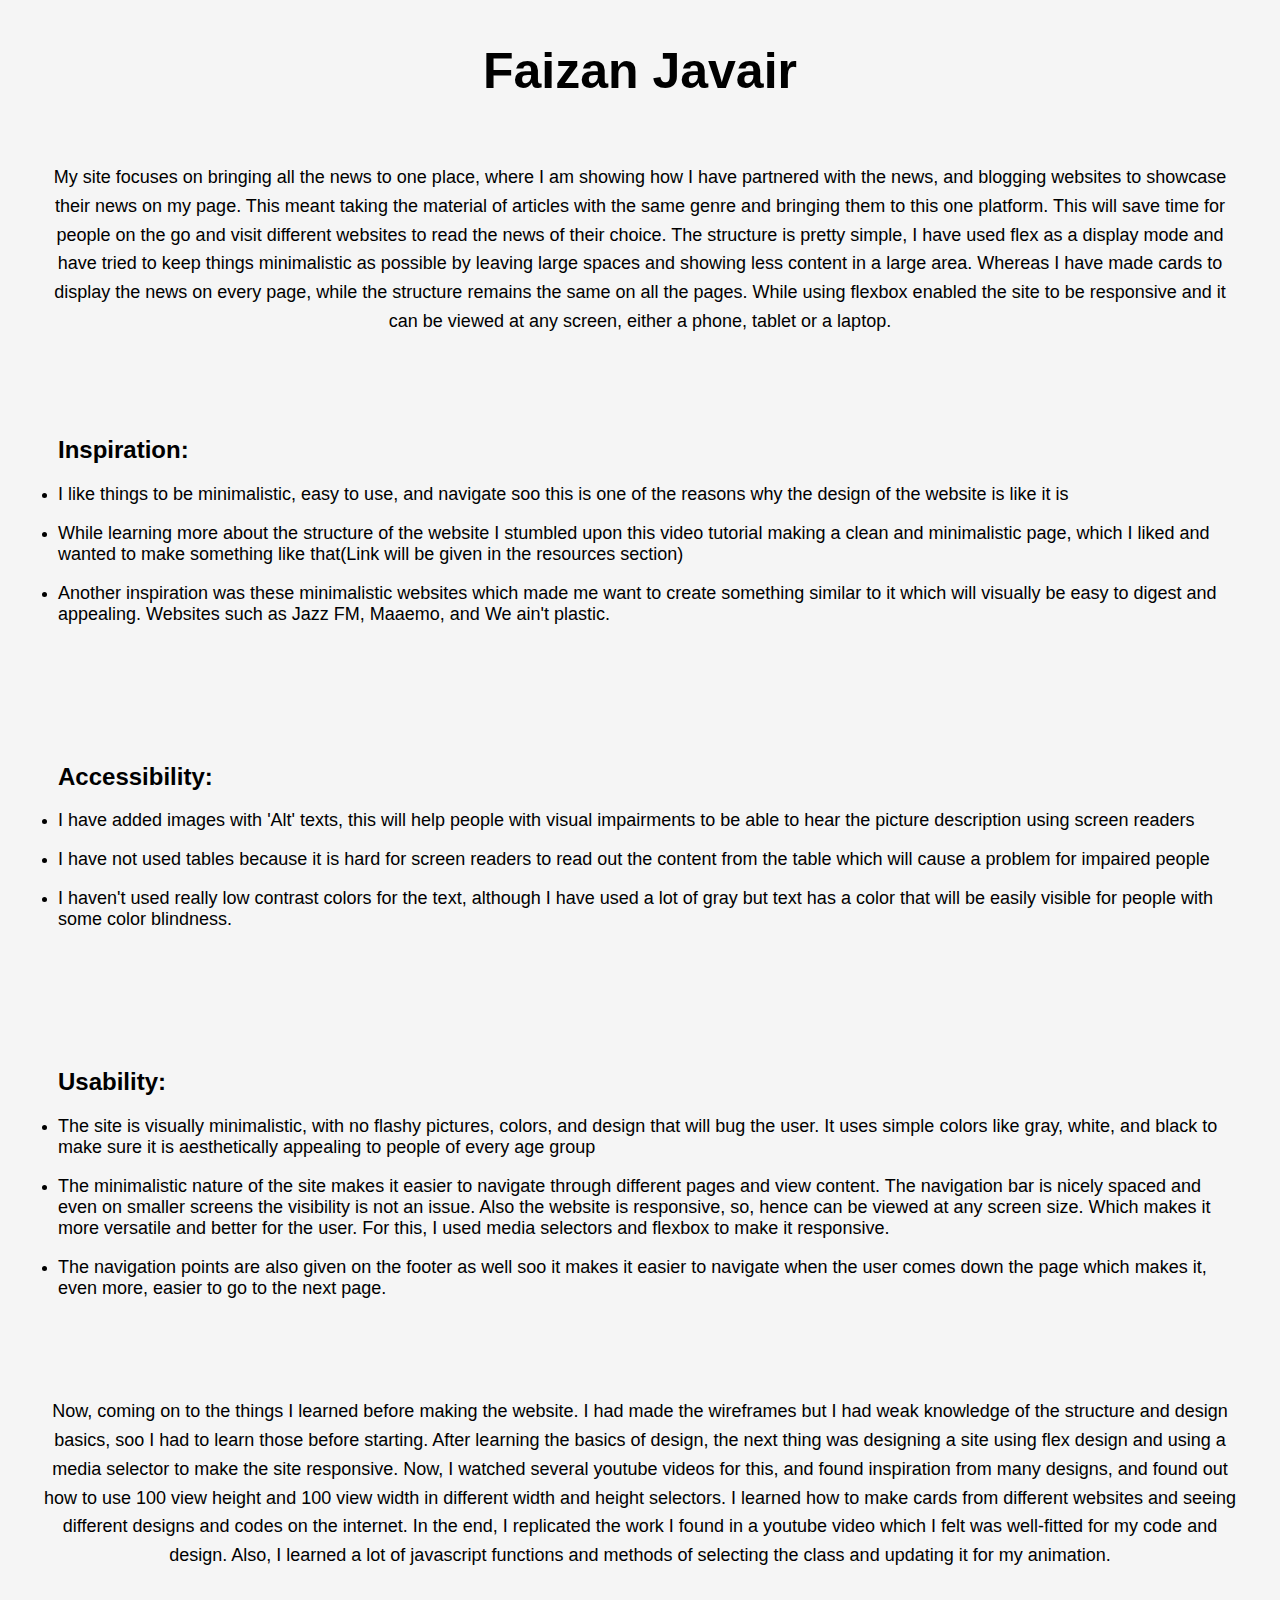
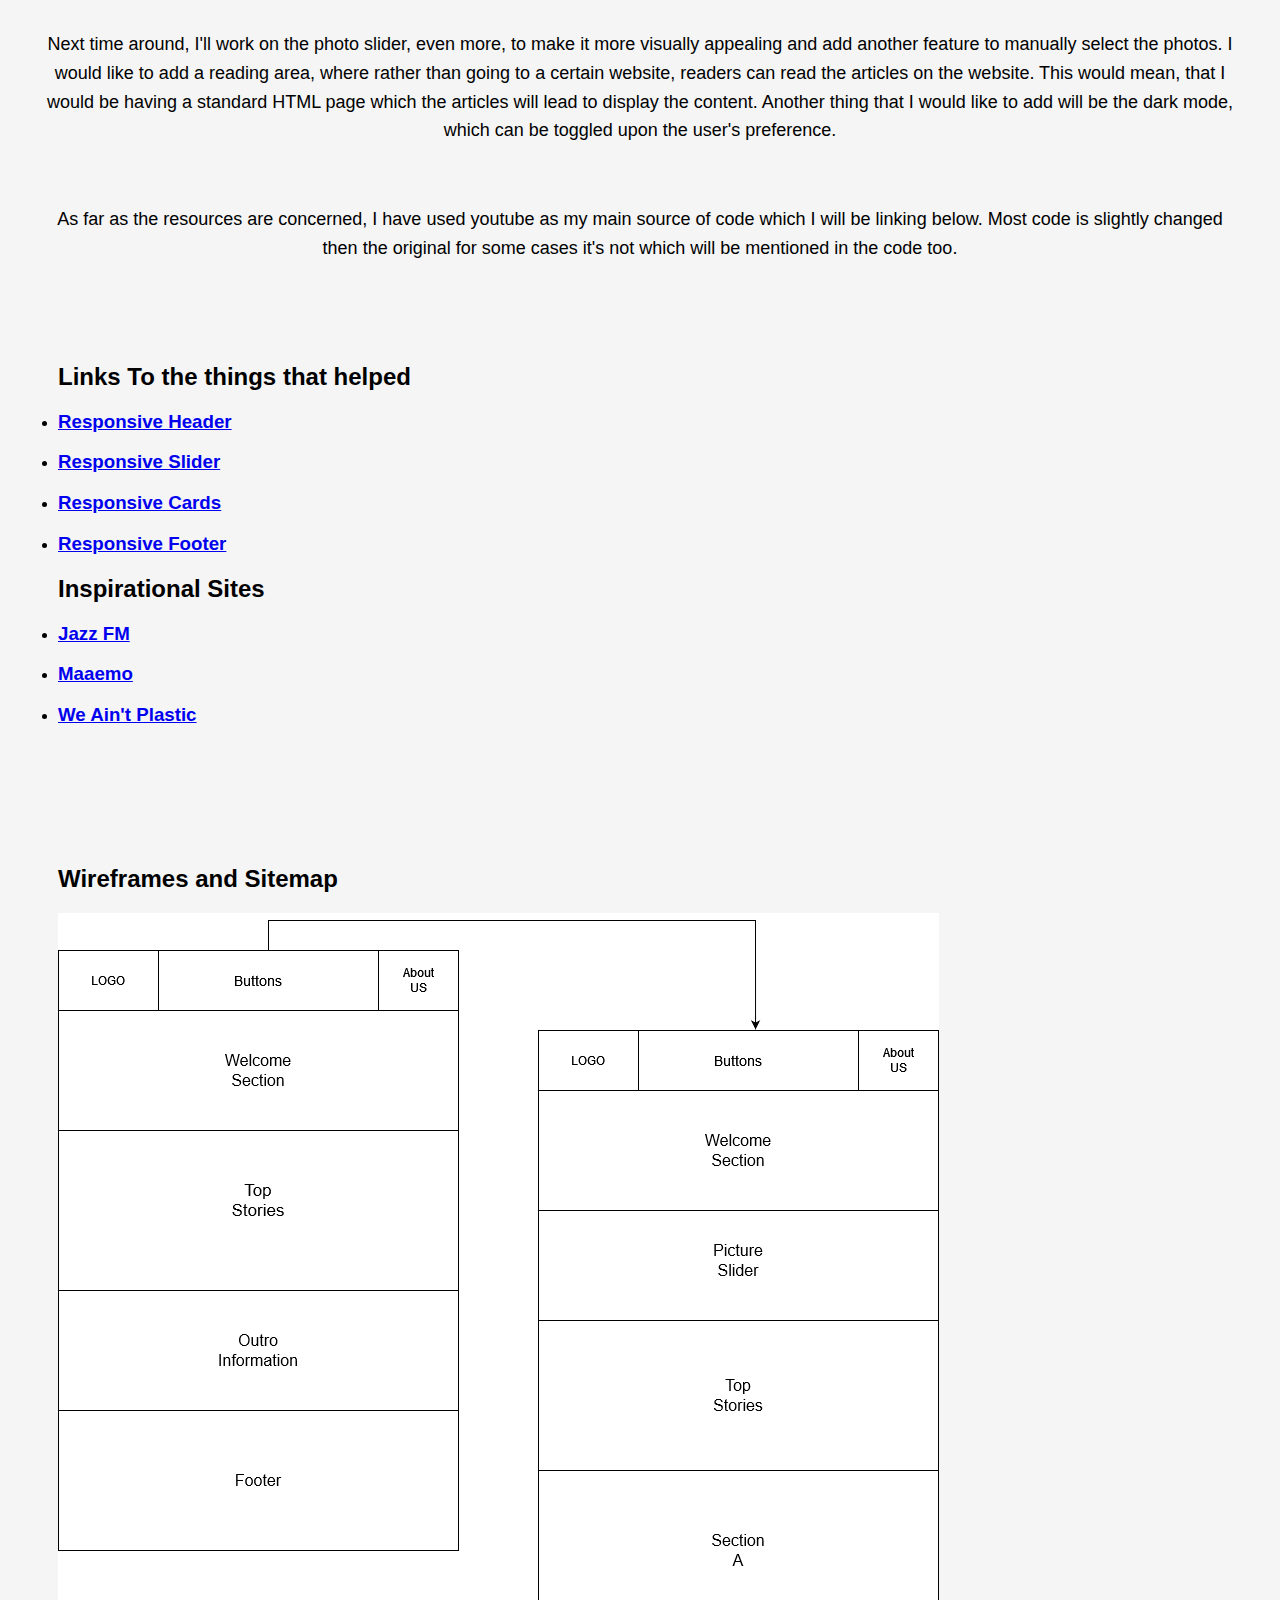
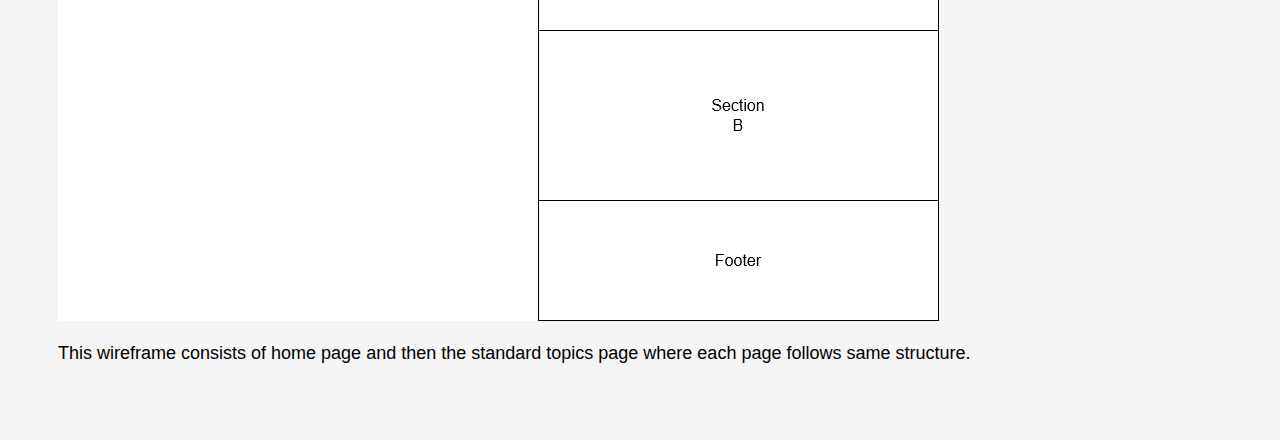
<file: Blogging-website-template-main/Web Dev Final 1/Report.html>
<!DOCTYPE html>
<html lang="en">

<head>
    <meta charset="UTF-8">
    <meta http-equiv="X-UA-Compatible" content="IE=edge">
    <meta name="viewport" content="width=device-width, initial-scale=1.0">
    <title>Report</title>
    <style>
        body {
            display: grid;
            background-color: whitesmoke;
            color: black;
            font-family: 'Franklin Gothic Medium', 'Arial Narrow', Arial, sans-serif;
        }

        h1 {
            font-size: 50px;
            text-align: center;
        }

        .p {
            text-align: center;
            margin: 20px;
            padding: 10px;
            line-height: 1.6;
            font-size: large;
        }

        p {
            font-size: large;
        }

        ul {
            margin: 30px;
            padding: 20px;
        }

        h2 {
            font-size: x-large;
        }
    </style>
</head>

<body>
    <div class="header">
        <h1>Faizan Javair</h1>
    </div>
    <div>
        <p class="p">
            My site focuses on bringing all the news to one place, where I am showing how I have partnered with the
            news,
            and blogging websites to showcase their news on my page. This meant taking the material of articles with the
            same genre and bringing them to this one platform. This will save time for people on the go and visit
            different
            websites to read the news of their choice. The structure is pretty simple, I have used flex as a display
            mode
            and have tried to keep things minimalistic as possible by leaving large spaces and showing less content in a
            large area. Whereas I have made cards to display the news on every page, while the structure remains the
            same on
            all the pages.
            While using flexbox enabled the site to be responsive and it can be viewed at any screen, either a phone,
            tablet or a laptop.
        </p>
    </div>
    <ul>
        <h2>Inspiration:</h2>
        <li>
            <p>
                I like things to be minimalistic, easy to use, and navigate soo this is one of the reasons why the
                design of the
                website is like it is
            </p>
        </li>
        <li>
            <p>
                While learning more about the structure of the website I stumbled upon this video tutorial making a
                clean and
                minimalistic page, which I liked and wanted to make something like that(Link will be given in the
                resources
                section)
            </p>
        </li>
        <li>
            <p>
                Another inspiration was these minimalistic websites which made me want to create something similar to it
                which
                will visually be easy to digest and appealing. Websites such as Jazz FM, Maaemo, and We ain't plastic.
            </p>
        </li>
    </ul>
    <ul>
        <h2>Accessibility:</h2>
        <li>
            <p>
                I have added images with 'Alt' texts, this will help people with visual impairments to be able to hear
                the
                picture description using screen readers
            </p>
        </li>
        <li>
            <p>
                I have not used tables because it is hard for screen readers to read out the content from the table
                which will
                cause a problem for impaired people
            </p>
        </li>
        <li>
            <p>
                I haven't used really low contrast colors for the text, although I have used a lot of gray but text has
                a color
                that will be easily visible for people with some color blindness.
            </p>
        </li>
    </ul>
    <ul>
        <h2>Usability:</h2>
        <li>
            <p>
                The site is visually minimalistic, with no flashy pictures, colors, and design that will bug the user.
                It uses
                simple colors like gray, white, and black to make sure it is aesthetically appealing to people of every
                age
                group
            </p>
        </li>
        <li>
            <p>

                The minimalistic nature of the site makes it easier to navigate through different pages and view
                content. The
                navigation bar is nicely spaced and even on smaller screens the visibility is not an issue. Also the
                website is responsive, so, hence can be viewed at any screen size. Which makes it more versatile and
                better for the user. For this, I used media selectors and flexbox to make it responsive.
            </p>
        </li>
        <li>
            <p>
                The navigation points are also given on the footer as well soo it makes it easier to navigate when the
                user
                comes down the page which makes it, even more, easier to go to the next page.
            </p>
        </li>
    </ul>

    <div>
        <p class="p">
            Now, coming on to the things I learned before making the website. I had made the wireframes but I had weak
            knowledge of the structure and design basics, soo I had to learn those before starting. After learning the
            basics of design, the next thing was designing a site using flex design and using a media selector to make
            the
            site responsive. Now, I watched several youtube videos for this, and found inspiration from many designs,
            and
            found out how to use 100 view height and 100 view width in different width and height selectors. I learned
            how
            to make cards from different websites and seeing different designs and codes on the internet. In the end, I
            replicated the work I found in a youtube video which I felt was well-fitted for my code and design. Also, I
            learned a lot of javascript functions and methods of selecting the class and updating it for my animation.
        </p>
    </div>
    <div class="p">
        Next time around, I'll work on the photo slider, even more, to make it more visually appealing and add another
        feature to manually select the photos. I would like to add a reading area, where rather than going to a certain
        website, readers can read the articles on the website. This would mean, that I would be having a standard HTML
        page which the articles will lead to display the content. Another thing that I would like to add will be the
        dark mode, which can be toggled upon the user's preference.
    </div>


    <p class="p">
        As far as the resources are concerned, I have used youtube as my main source of code which I will be linking
        below. Most code is slightly changed then the original for some cases it's not which will be mentioned in the
        code too.
    <ul>
        <h2>Links To the things that helped</h2>
        <li>
            <h3> <a href=" https://youtu.be/WAIfQOR9bh4">Responsive Header</a></h3>
        </li>
        <li>
            <h3> <a href=" https://youtu.be/pGHOaY4dhAA">Responsive Slider</a></h3>
        </li>
        <li>
            <h3><a href="https://youtu.be/qXRYMdvq_Dc">Responsive Cards</a></h3>
        </li>
        <li>
            <h3><a href="https://www.youtube.com/watch?v=52ZLjnTPPl4">Responsive Footer</a></h3>
        </li>
        <h2>Inspirational Sites</h2>
        <li>
            <h3>
                <a href="https://jazzfm.ro/">Jazz FM</a>
            </h3>
        </li>
        <li>
            <h3>
                <a href="https://maaemo.no/">Maaemo</a>
            </h3>
        </li>
        <li>
            <h3>
                <a href=" https://weaintplastic.com/"> We Ain't Plastic </a>
            </h3>
        </li>
    </ul>
    <ul>
        <h2>Wireframes and Sitemap</h2>
        <img src="Report Media/Wireframes.png" alt="wireframes/sitemap">
        <p>
            This wireframe consists of home page and then the standard topics page where each page follows same
            structure.
        </p>
    </ul>




</body>

</html>
</file>
<file: Blogging-website-template-main/Web Dev Final 1/style.css>
/* General css */
* {
	margin: 0;
	padding: 0;
	box-sizing: border-box;
	font-family: 'Lucida Sans', 'Lucida Sans Regular', 'Lucida Grande',
		'Lucida Sans Unicode', Geneva, Verdana, sans-serif;
}
/* Index page CSS ----------------------------------*/
/* Header CSS */
header {
	position: absolute;
	top: 0;
	left: 0;
	width: 100%;
	display: flex;
	justify-content: space-between;
	align-items: center;
	padding: 15px 100px;
	z-index: 10;
	background: black;
}
header .logo {
	position: relative;
	font-size: 1.5em;
	color: white;
	text-decoration: none;
	font-weight: 600;
}
header ul {
	display: flex;
	justify-content: center;
	flex-wrap: wrap;
	margin: 10px 0;
}
header ul li {
	list-style: none;
	margin: 0 10px;
}
header ul li a {
	color: white;
	text-decoration: none;
	font-weight: 500;
	letter-spacing: 1px;
}
header ul li a:hover {
	color: gray;
}
.aboutus a {
	position: relative;
	color: white;
	text-decoration: none;
	font-weight: 500;
	letter-spacing: 1px;
}
.aboutus a:hover {
	color: gray;
}
/* Banner CSS */
.banner {
	background: gray;
	padding: 200px 100px 100px;
	min-height: 100vh;
	display: flex;
	justify-content: space-between;
	align-items: center;
}
.banner .content {
	max-width: 700px;
}
.banner .content h2 {
	font-size: 3em;
	color: black;
	font-weight: 600;
}
.banner .content p {
	font-size: 1em;
	color: white;
}
.banner .image {
	filter: invert(1);
	max-width: 400px;
	margin-left: 50px;
}
.image-about{
	max-width: 400px;
	margin-left: 50px;
	border-radius: 50%;
}
/* card-------------------------------------- */
.cardflex {
	background: gainsboro;
	padding: 200px 100px 100px;
	min-height: 100vh;
}
.card-content h2 {
	font-size: 3em;
	color: black;
	font-weight: 600;
	text-align: center;
}
.cards-section {
	display: flex;
	justify-content: center;
	flex-wrap: wrap;
}
.cell {
	background: whitesmoke;
	width: 270px;
	margin: 30px;
	border-radius: 15px;
}
.card-image {
	height: 210px;
	margin-bottom: 15px;
	max-width: 100%;
	background-size: cover;
	border-radius: 15px 15px 10px 10px;
}
span{
	margin: 10px;
}
/* Image links for cards--------------------------------------------------------------------*/
/* Sports page -------------------------- */
.Athlete-pic1{
	background-image: url('https://img.theweek.in/content/dam/week/news/sports/images/2018/8/11/mbappe-neymar-afp.jpg');
}
.Athlete-pic3 {
	background-image: url('https://www.gannett-cdn.com/presto/2021/08/31/USAT/747df655-ed92-4e32-9502-5f1548d2ac23-GTY_1323118652.jpg?width=1320&height=952&fit=crop&format=pjpg&auto=webp');
}
.Athlete-pic2 {
	background-image: url('https://e1.365dm.com/21/08/768x432/skysports-moeen-ali-india-england_5480078.jpg?20210815175605');
}

.Athlete-img1{
	background-image: url('https://e1.365dm.com/20/03/768x432/skysports-max-verstappen-zandvoort_4938273.jpg');
}
.Athlete-img2{
	background-image: url('https://e0.365dm.com/21/08/2048x1152/skysports-nba-chicago-bulls_5492406.jpg?20210827182122');
}
.Athlete-img3{
	background-image: url('https://img1.hscicdn.com/image/upload/f_auto/lsci/db/PICTURES/CMS/322400/322475.4.jpg');
}
.Athlete-img4{
	background-image: url('https://a4.espncdn.com/combiner/i?img=%2Fphoto%2F2021%2F0811%2Fr894317_1296x729_16%2D9.jpg&w=1140&cquality=40&format=jpg');
}
.Athlete-img5{
	background-image: url('https://a2.espncdn.com/combiner/i?img=%2Fphoto%2F2021%2F0831%2Fr903105_1296x729_16%2D9.jpg&w=1140&cquality=40&format=jpg');
}
.Esports-pic1 {
	background-image: url('https://cdn1.dotesports.com/wp-content/uploads/2020/09/25160248/31177973967_52de30be8f_k.jpg');
}
.Esports-pic2 {
	background-image: url('https://cdn1.dotesports.com/wp-content/uploads/2021/08/03092058/seer-screenshot-apex-legends-pose-3-emergence-1080p.png');
}
.Esports-pic3 {
	background-image: url('https://cdn1.dotesports.com/wp-content/uploads/2021/07/04124317/VALORANT-Omen-and-Phoenix-1-1536x864-1-2.jpg');
}
.Esports-pic4 {
	background-image: url('https://cdn1.dotesports.com/wp-content/uploads/2018/12/20141643/2018_CWL_Champs_Aug19_73.jpg');
}
.Esports-pic5 {
	background-image: url('https://cdn1.dotesports.com/wp-content/uploads/2021/08/29110957/fortnite-mike-lowrey-social-1920x1080-906079fdc05b.jpg');
}
/* Hollywood Page------------------ */
.holly-pic1{
	background-image: url('https://www.hollywoodreporter.com/wp-content/uploads/2021/08/Malcolm-X-Muhammad-Ali-in-Blood-Brothers-Still-3-Publicity-H-2021.jpg?w=681&h=383&crop=1');
}
.holly-pic2 {
	background-image: url('https://hollywoodlife.com/wp-content/uploads/2021/07/mxpx-shutterstock-1.jpg?w=150&h=150&crop=1');
}
.holly-pic3 {
	background-image: url('https://www.hollywoodreporter.com/wp-content/uploads/2019/06/spider-man-_far_from_home-publicity_still_13-h_2019.jpg?w=225&h=225&crop=1');
}
.Movie-pic1 {
	background-image: url('https://static3.srcdn.com/wordpress/wp-content/uploads/2021/06/Alien-5-Geoffroy-Thoorens-Ripley-Hicks-Merc-Team-Concept-Art-Header.jpg?q=50&fit=crop&w=960&h=500&dpr=1.5');
}
.Movie-pic2 {
	background-image: url('https://static0.srcdn.com/wordpress/wp-content/uploads/2021/08/Spider-Man-fight-multiverse-Sinister-Six-No-Way-Home-theory.jpg?q=50&fit=crop&w=960&h=500&dpr=1.5');
}
.Movie-pic3 {
	background-image: url('https://img.cinemablend.com/filter:scale/quill/5/5/6/e/8/0/556e80e724d06eb1aaa745159aca5592228ae9cd.jpg?mw=600');
}
.Movie-pic4 {
	 background-image: url('https://img.cinemablend.com/filter:scale/quill/9/c/a/4/4/c/9ca44cc5c17e5be204268cbb1413a86494ce2943.jpg?mw=600');
}
.Movie-pic5 {
	 background-image: url('https://img.cinemablend.com/filter:scale/quill/2/4/f/b/8/8/24fb889e14cdaca34c4e145aee0abdd5223c8416.jpg?mw=600');
}
.Music-pic1 {
	background-image: url('https://www.nme.com/wp-content/uploads/2021/08/Johnny-Marr-credit-Andy-Cotterill-1392x884.jpg');
}
.Music-pic2 {
	background-image: url('https://www.nme.com/wp-content/uploads/2021/07/The-Spice-girls-Tim-Roney-Getty-1392x884.jpg');
}
.Music-pic3 {
	background-image: url('https://www.nme.com/wp-content/uploads/2021/07/Kanye-West-%E2%80%93-Donda-1392x884.jpg');
}
.Music-pic4 {
	background-image: url('https://www.nme.com/wp-content/uploads/2021/08/CHVRCHES-press-shot-3-1392x884.jpg');
}
.Music-pic5 {
	background-image: url('https://www.nme.com/wp-content/uploads/2021/08/JB-video-1-press-shot-2021-1392x884.jpg');
}
/* Politics Page ----------------------- */
.pol-pic1 {
	background-image: url('https://upload.wikimedia.org/wikipedia/commons/thumb/4/49/Canonization_2014-The_Canonization_of_Saint_John_XXIII_and_Saint_John_Paul_II_%2814036966125%29.png/300px-Canonization_2014-The_Canonization_of_Saint_John_XXIII_and_Saint_John_Paul_II_%2814036966125%29.png');
}
.pol-pic2 {
	background-image: url('https://ichef.bbci.co.uk/news/976/cpsprodpb/1047C/production/_120348666_hi070078687.jpg');
}
.pol-pic3 {
	background-image: url('https://dynaimage.cdn.cnn.com/cnn/q_auto,w_900,c_fill,g_auto,h_506,ar_16:9/http%3A%2F%2Fcdn.cnn.com%2Fcnnnext%2Fdam%2Fassets%2F210831085424-06-wildlife-photographer-of-they-year-2021.jpg');
}
.inter-pic1 {
	background-image: url('https://cdn.cnn.com/cnnnext/dam/assets/210831041259-shanghai-stock-exchange-file-2020-medium-tease.jpg');
}
.inter-pic2 {
	background-image: url('https://ichef.bbci.co.uk/news/976/cpsprodpb/9D7A/production/_120341304_sarahred.jpg');
}
.inter-pic3 {
	background-image: url('https://ichef.bbci.co.uk/news/976/cpsprodpb/DF01/production/_117098075_hi064615333-1.jpg');
}
.inter-pic4 {
	background-image: url('https://ichef.bbci.co.uk/news/976/cpsprodpb/8BAB/production/_120355753_iss.jpg');
}
.inter-pic5{
	background-image: url('https://ichef.bbci.co.uk/news/976/cpsprodpb/85BB/production/_120353243_gettyimages-1230124869-594x594.jpg');
}

.local-pic1 {
	background-image: url('https://www.aljazeera.com/wp-content/uploads/2021/08/2021-08-31T194557Z_623781428_RC2JGP9U8SOH_RTRMADP_3_AFGHANISTAN-CONFLICT-BIDEN.jpg?resize=770%2C513');
}
.local-pic2 {
	background-image: url('https://a57.foxnews.com/static.foxnews.com/foxnews.com/content/uploads/2021/06/920/518/aoc-.jpg?ve=1&tl=1');
}
.local-pic3 {
	background-image: url('https://1seo.info/wp-content/uploads/2021/09/Washington-Post-GOP-Congressman-Threatened-US-Embassy-Staff-When-Attempting.jpg');
}
.local-pic4 {
	background-image: url('https://a57.foxnews.com/static.foxnews.com/foxnews.com/content/uploads/2018/09/348/196/fridge_milkfile.jpg?ve=1&tl=1');
}
.local-pic5 {
	background-image: url('https://cdn.cnn.com/cnnnext/dam/assets/210831203124-ukraine-volodymyr-zelensky-biden-white-house-exlarge-169.jpg');
}
/* food page ----------------------------- */
.topfood-pic1 {
	background-image: url('https://blog.balancedbites.com/wp-content/uploads/2021/08/Sausage-Zucchini-Cheddar-Frittata-header-1536x845.png');
}
.topfood-pic2 {
	background-image: url('https://images.food52.com/a8QV36tDtJKqW9Wjx-UrbIj74E8=/1610x1076/filters:format(webp)/593f13a4-e1f2-4a53-b2c6-c75f235c166c--2021-0819_genius-basil-poundcakes_3x2_mj-kroeger.jpg');
}
.topfood-pic3 {
	background-image: url('https://minimalistbaker.com/wp-content/uploads/2021/05/FLUFFY-Vegan-Strawberry-Cake-Gluten-Free-Fresh-strawberries-perfectly-sweet-and-just-9-ingredients-minimalistbaker-recipe-plantbased-glutenfree-cake-strawberry-9.jpg');
}
.chef-pic1 {
	background-image: url('https://minimalistbaker.com/wp-content/uploads/2021/06/Apple-Pie-Overnight-Oats-SQUARE-300x300.jpg');
}
.chef-pic2 {
	background-image: url('https://images.food52.com/DUNVXD2FLPO6dyLukAdYNMfPU-4=/2016x1344/filters:format(webp)/b9a0b650-632b-4051-956f-3dca5dc685bf--189_Rose_9780593138755_art_r1_1-1-.jpg');
}
.chef-pic3 {
	background-image: url('https://blog.balancedbites.com/wp-content/uploads/2021/06/BB-Recipe-Header_KetoChickenTenders-1536x858.png');
}
.chef-pic4 {
	background-image: url('https://minimalistbaker.com/wp-content/uploads/2021/06/Roasted-Serrano-White-Bean-Dip-SQUARE-300x300.jpg');
}
.chef-pic5 {
	background-image: url('https://blog.balancedbites.com/wp-content/uploads/2021/04/BB-Featured-Image-Berry-Almond-Crunch-Ice-Cream-1536x858.png');
}
.reader-pic1 {
	background-image: url('https://minimalistbaker.com/wp-content/uploads/2021/02/Gluten-Free-FlatBread-SQUARE-300x300.jpg');
}
.reader-pic2 {
	background-image: url('https://blog.balancedbites.com/wp-content/uploads/2020/06/BB-Recipe-Header-Mini-Mediterranean-Kebabs-Kofta.png');
}
.reader-pic3 {
	background-image: url('https://images.food52.com/dHZM3OzK6bvaQfAQ4L3euDf4EPU=/2016x1344/filters:format(webp)/9f5d4115-3b74-462d-ab77-f5cd2d862408--2014-0127_finalist_extraordinary-marinated-roasted-chicken-030.jpg');
}
.reader-pic4 {
	background-image: url('https://images.food52.com/33WIKfF5I5kVjC50cpkpAAg93Qg=/2016x1344/filters:format(webp)/da54cfd6-7a62-4e48-89b7-c1533bbaf8de--2014-0225_CP_classic-chicken-piccata-005.jpg');
}
.reader-pic5 {
	background-image: url('https://images.food52.com/iuV0wTFg6UFdBLo5sCPBY43pJTs=/2016x1344/filters:format(webp)/93fc00f2-586f-4d54-8c48-8bc8b396f133--2014-0520_CP_creamy-asparagus-lemon-walnut-pasta-014.jpg');
}
.readmore {
	background-color: black;
	color: white;
	padding: 15px 20px;
	display: block;
	text-align: center;
	margin: 20px 50px;
	text-decoration: none;
}
.cell p {
	padding: 10px;
}
.cell h3 {
	padding: 10px;
}
.cell:hover {
	background-color: rgba(62, 62, 62);
	color: white;
	cursor: pointer;
	transform: scale(1.03);
	transition: all 1s ease;
}

/* Footer------------------------------------ */
.footer {
	display: -webkit-flex;
	display: -moz-flex;
	display: -ms-flex;
	display: -o-flex;
	display: flex;
	flex-flow: row wrap;
	padding: 50px;
	color: white;
	background: black;
}

.footer > * {
	flex: 1 100%;
}
.l-footer {
	margin-right: 1.25em;
	margin-bottom: 2em;
}
.f-h2 {
	font-weight: 900;
	font-size: 16px;
}
.footer ul {
	list-style: none;
	padding-left: 0;
}
.footer li {
	line-height: 2em;
}
.footer a {
	text-decoration: none;
}
.r-footer {
	display: -webkit-flex;
	display: -moz-flex;
	display: -ms-flex;
	display: -o-flex;
	display: flex;
	flex-flow: row wrap;
}
.r-footer > * {
	flex: 1 50%;
	margin-right: 1.25em;
}

.box a {
	text-decoration: none;
	color: #999;
}

.h-box {
	column-count: 2;
	column-gap: 1.25em;
}
.b-footer {
	text-align: center;
	color: #999;
	padding-top: 50px;
}
.l-footer p {
	padding-right: 20%;
	color: #999;
}

.reveal {
	position: relative;
	transform: translateY(150px);
	opacity: 0;
	transition: all 2s ease;
}
.reveal.active {
	transform: translateY(0px);
	opacity: 1;
}

/* Making site responsive ------------------------- */
@media (max-width: 960px) {
	/*Header---  */
	header {
		padding: 10px 20px;
		flex-direction: column;
	}
	/* Banner--- */
	.banner {
		padding: 150 px 20 px 50px;
		flex-direction: column-reverse;
	}
	.banner .image {
		max-width: 80%;
		margin-left: 0;
	}
	.banner .content h2 {
		font-size: 2em;
	}
	.image-about {
		max-width: 80%;
		margin-left: 0;
	}

	/* Cards--- */
}
@media (max-width: 640px) {
	.banner .image {
		margin-top: 30px;
	}
	.image-about {
		margin-top: 30px;
	}

}

@media screen and (min-width: 600px) {
	/* footer */
	.r-footer > * {
		flex: 1;
	}
	.features {
		flex-grow: 2;
	}
	.l-footer {
		flex: 1 0px;
	}
	.r-footer {
		flex: 2 0px;
	}
}
/* Photo SlideShow ------------------------------------------------------------------------------------ */

#slider{
    overflow: hidden;
    
}
#slider figure {
    position: relative;
    width: 500%;
    margin: 0;
    left: 0;
   
    animation:  20s slider infinite;
}
#slider figure img{
    width: 20%;
    max-height: 100vh;
    float: left;
    border-radius: 20px;
}
/* slider keyframes */
@keyframes slider{
    0%{
        left: 0;
    }
    20%{
        left: 0;
    }
    25%{
        left: -100%;
    }
    45%{
        left: -100%;
    }
    50%{
        left: -200%;
    }
    70%{
        left: -200%;
    }
    75%{
        left: -300%;
    }
    95%{
        left: -300%;
    }
    100% {
        left: -400%;
    }
    
}
/* Gallery Heading */
.gallery{
    text-align: center;
    font-size: 3em;
	color: black;
	font-weight: 600;

}
</file>
